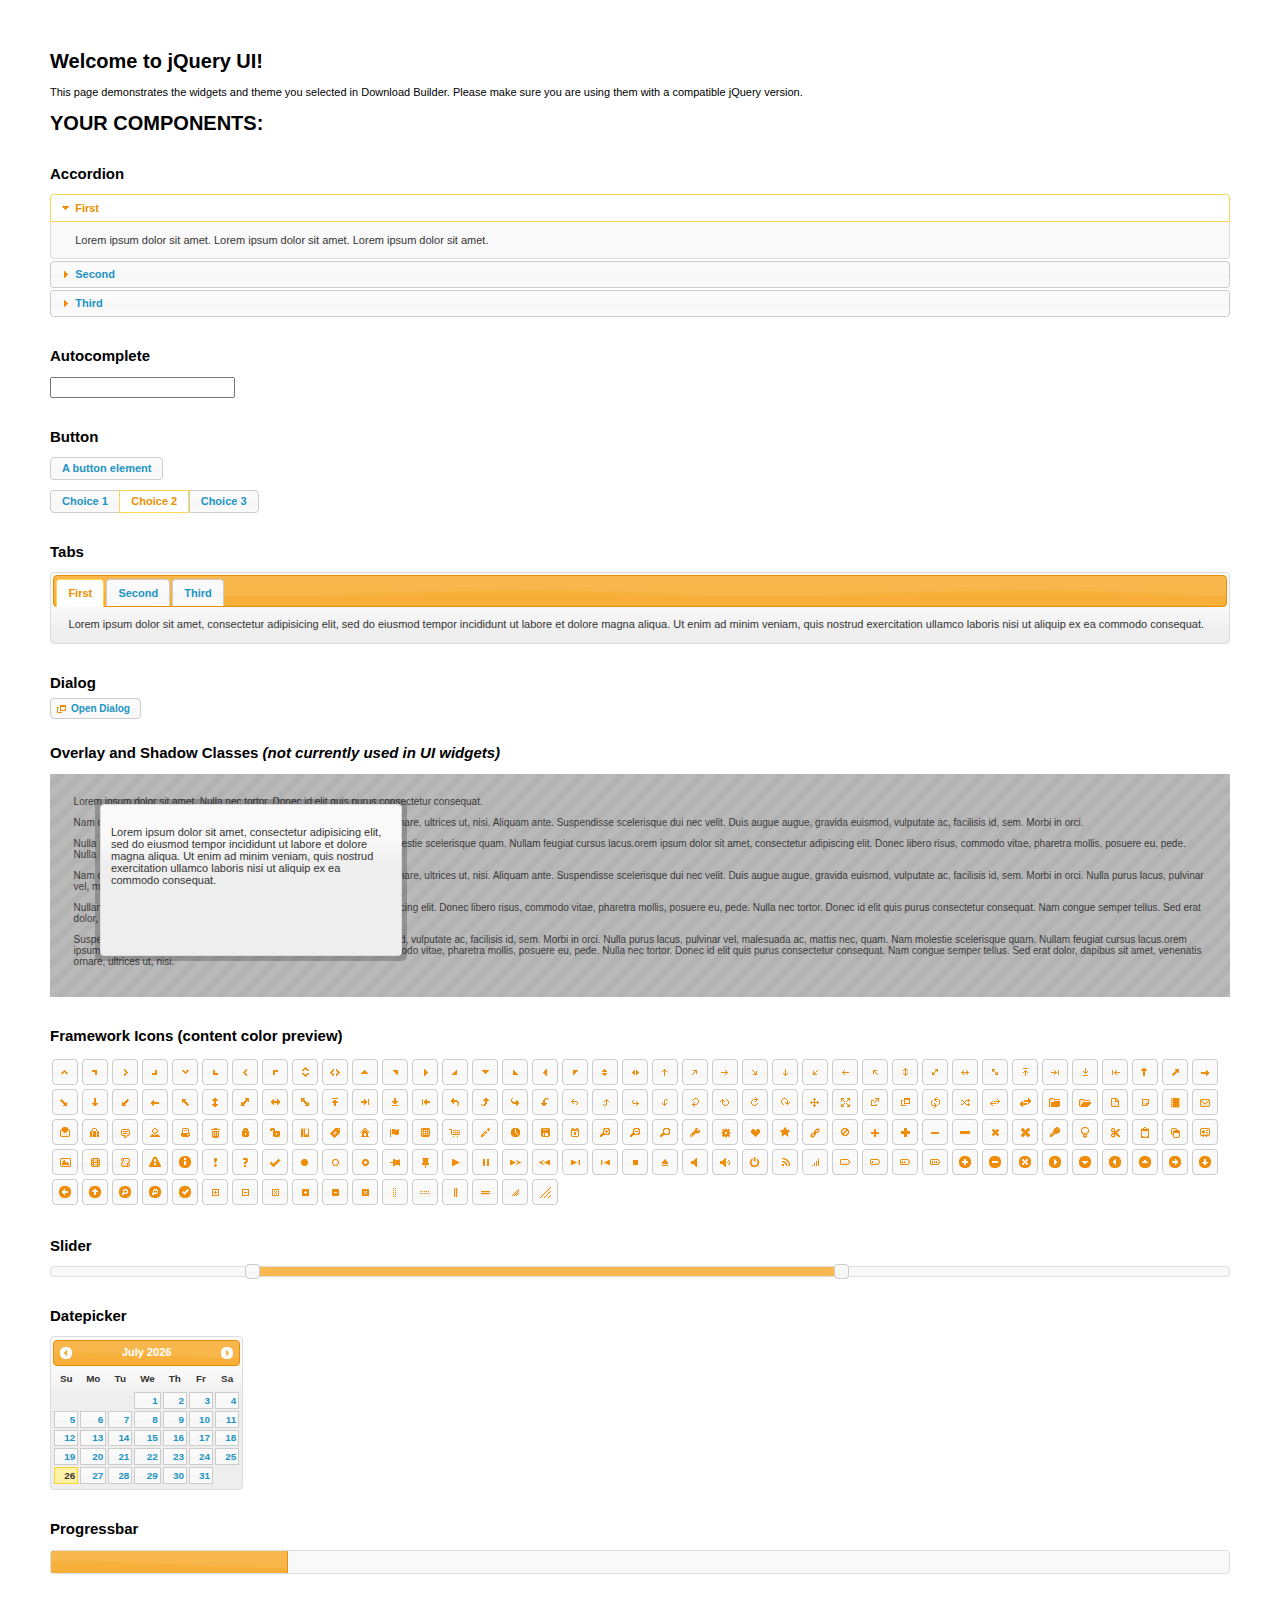
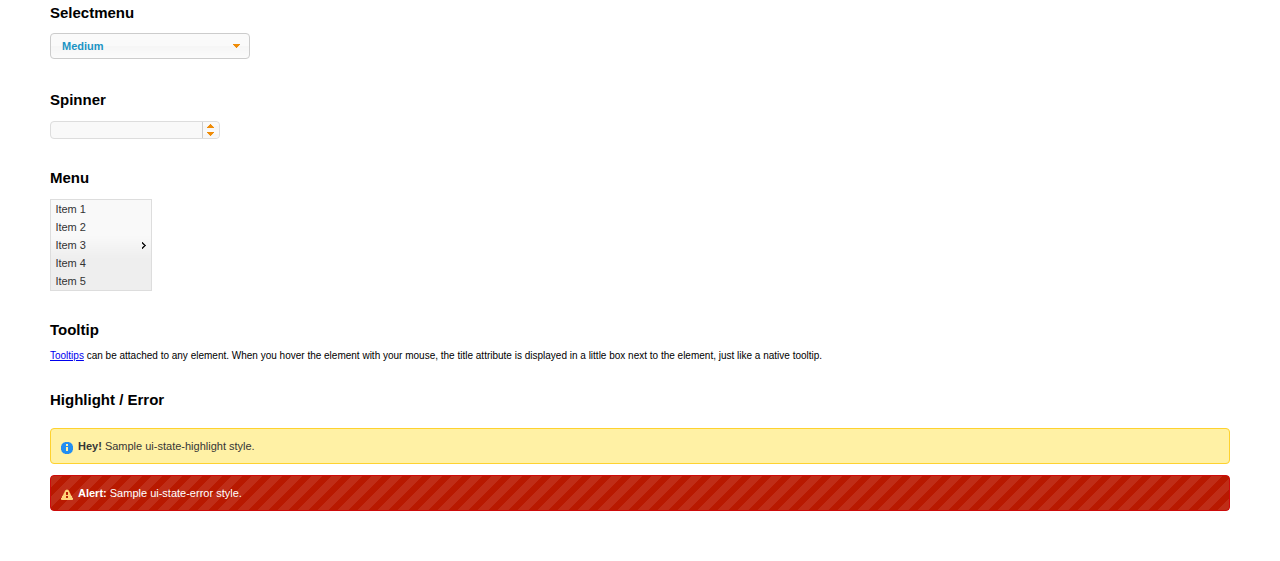
<file: inpresystem/static/grappelli/jquery/ui/index.html>
<!doctype html>
<html lang="us">
<head>
	<meta charset="utf-8">
	<title>jQuery UI Example Page</title>
	<link href="jquery-ui.css" rel="stylesheet">
	<style>
	body{
		font: 62.5% "Trebuchet MS", sans-serif;
		margin: 50px;
	}
	.demoHeaders {
		margin-top: 2em;
	}
	#dialog-link {
		padding: .4em 1em .4em 20px;
		text-decoration: none;
		position: relative;
	}
	#dialog-link span.ui-icon {
		margin: 0 5px 0 0;
		position: absolute;
		left: .2em;
		top: 50%;
		margin-top: -8px;
	}
	#icons {
		margin: 0;
		padding: 0;
	}
	#icons li {
		margin: 2px;
		position: relative;
		padding: 4px 0;
		cursor: pointer;
		float: left;
		list-style: none;
	}
	#icons span.ui-icon {
		float: left;
		margin: 0 4px;
	}
	.fakewindowcontain .ui-widget-overlay {
		position: absolute;
	}
	select {
		width: 200px;
	}
	</style>
</head>
<body>

<h1>Welcome to jQuery UI!</h1>

<div class="ui-widget">
	<p>This page demonstrates the widgets and theme you selected in Download Builder. Please make sure you are using them with a compatible jQuery version.</p>
</div>

<h1>YOUR COMPONENTS:</h1>


<!-- Accordion -->
<h2 class="demoHeaders">Accordion</h2>
<div id="accordion">
	<h3>First</h3>
	<div>Lorem ipsum dolor sit amet. Lorem ipsum dolor sit amet. Lorem ipsum dolor sit amet.</div>
	<h3>Second</h3>
	<div>Phasellus mattis tincidunt nibh.</div>
	<h3>Third</h3>
	<div>Nam dui erat, auctor a, dignissim quis.</div>
</div>



<!-- Autocomplete -->
<h2 class="demoHeaders">Autocomplete</h2>
<div>
	<input id="autocomplete" title="type &quot;a&quot;">
</div>



<!-- Button -->
<h2 class="demoHeaders">Button</h2>
<button id="button">A button element</button>
<form style="margin-top: 1em;">
	<div id="radioset">
		<input type="radio" id="radio1" name="radio"><label for="radio1">Choice 1</label>
		<input type="radio" id="radio2" name="radio" checked="checked"><label for="radio2">Choice 2</label>
		<input type="radio" id="radio3" name="radio"><label for="radio3">Choice 3</label>
	</div>
</form>



<!-- Tabs -->
<h2 class="demoHeaders">Tabs</h2>
<div id="tabs">
	<ul>
		<li><a href="#tabs-1">First</a></li>
		<li><a href="#tabs-2">Second</a></li>
		<li><a href="#tabs-3">Third</a></li>
	</ul>
	<div id="tabs-1">Lorem ipsum dolor sit amet, consectetur adipisicing elit, sed do eiusmod tempor incididunt ut labore et dolore magna aliqua. Ut enim ad minim veniam, quis nostrud exercitation ullamco laboris nisi ut aliquip ex ea commodo consequat.</div>
	<div id="tabs-2">Phasellus mattis tincidunt nibh. Cras orci urna, blandit id, pretium vel, aliquet ornare, felis. Maecenas scelerisque sem non nisl. Fusce sed lorem in enim dictum bibendum.</div>
	<div id="tabs-3">Nam dui erat, auctor a, dignissim quis, sollicitudin eu, felis. Pellentesque nisi urna, interdum eget, sagittis et, consequat vestibulum, lacus. Mauris porttitor ullamcorper augue.</div>
</div>



<!-- Dialog NOTE: Dialog is not generated by UI in this demo so it can be visually styled in themeroller-->
<h2 class="demoHeaders">Dialog</h2>
<p><a href="#" id="dialog-link" class="ui-state-default ui-corner-all"><span class="ui-icon ui-icon-newwin"></span>Open Dialog</a></p>

<h2 class="demoHeaders">Overlay and Shadow Classes <em>(not currently used in UI widgets)</em></h2>
<div style="position: relative; width: 96%; height: 200px; padding:1% 2%; overflow:hidden;" class="fakewindowcontain">
	<p>Lorem ipsum dolor sit amet,  Nulla nec tortor. Donec id elit quis purus consectetur consequat. </p><p>Nam congue semper tellus. Sed erat dolor, dapibus sit amet, venenatis ornare, ultrices ut, nisi. Aliquam ante. Suspendisse scelerisque dui nec velit. Duis augue augue, gravida euismod, vulputate ac, facilisis id, sem. Morbi in orci. </p><p>Nulla purus lacus, pulvinar vel, malesuada ac, mattis nec, quam. Nam molestie scelerisque quam. Nullam feugiat cursus lacus.orem ipsum dolor sit amet, consectetur adipiscing elit. Donec libero risus, commodo vitae, pharetra mollis, posuere eu, pede. Nulla nec tortor. Donec id elit quis purus consectetur consequat. </p><p>Nam congue semper tellus. Sed erat dolor, dapibus sit amet, venenatis ornare, ultrices ut, nisi. Aliquam ante. Suspendisse scelerisque dui nec velit. Duis augue augue, gravida euismod, vulputate ac, facilisis id, sem. Morbi in orci. Nulla purus lacus, pulvinar vel, malesuada ac, mattis nec, quam. Nam molestie scelerisque quam. </p><p>Nullam feugiat cursus lacus.orem ipsum dolor sit amet, consectetur adipiscing elit. Donec libero risus, commodo vitae, pharetra mollis, posuere eu, pede. Nulla nec tortor. Donec id elit quis purus consectetur consequat. Nam congue semper tellus. Sed erat dolor, dapibus sit amet, venenatis ornare, ultrices ut, nisi. Aliquam ante. </p><p>Suspendisse scelerisque dui nec velit. Duis augue augue, gravida euismod, vulputate ac, facilisis id, sem. Morbi in orci. Nulla purus lacus, pulvinar vel, malesuada ac, mattis nec, quam. Nam molestie scelerisque quam. Nullam feugiat cursus lacus.orem ipsum dolor sit amet, consectetur adipiscing elit. Donec libero risus, commodo vitae, pharetra mollis, posuere eu, pede. Nulla nec tortor. Donec id elit quis purus consectetur consequat. Nam congue semper tellus. Sed erat dolor, dapibus sit amet, venenatis ornare, ultrices ut, nisi. </p>

	<!-- ui-dialog -->
	<div class="ui-overlay"><div class="ui-widget-overlay"></div><div class="ui-widget-shadow ui-corner-all" style="width: 302px; height: 152px; position: absolute; left: 50px; top: 30px;"></div></div>
	<div style="position: absolute; width: 280px; height: 130px;left: 50px; top: 30px; padding: 10px;" class="ui-widget ui-widget-content ui-corner-all">
		<div class="ui-dialog-content ui-widget-content" style="background: none; border: 0;">
			<p>Lorem ipsum dolor sit amet, consectetur adipisicing elit, sed do eiusmod tempor incididunt ut labore et dolore magna aliqua. Ut enim ad minim veniam, quis nostrud exercitation ullamco laboris nisi ut aliquip ex ea commodo consequat.</p>
		</div>
	</div>

</div>

<!-- ui-dialog -->
<div id="dialog" title="Dialog Title">
	<p>Lorem ipsum dolor sit amet, consectetur adipisicing elit, sed do eiusmod tempor incididunt ut labore et dolore magna aliqua. Ut enim ad minim veniam, quis nostrud exercitation ullamco laboris nisi ut aliquip ex ea commodo consequat.</p>
</div>



<h2 class="demoHeaders">Framework Icons (content color preview)</h2>
<ul id="icons" class="ui-widget ui-helper-clearfix">
	<li class="ui-state-default ui-corner-all" title=".ui-icon-carat-1-n"><span class="ui-icon ui-icon-carat-1-n"></span></li>
	<li class="ui-state-default ui-corner-all" title=".ui-icon-carat-1-ne"><span class="ui-icon ui-icon-carat-1-ne"></span></li>
	<li class="ui-state-default ui-corner-all" title=".ui-icon-carat-1-e"><span class="ui-icon ui-icon-carat-1-e"></span></li>
	<li class="ui-state-default ui-corner-all" title=".ui-icon-carat-1-se"><span class="ui-icon ui-icon-carat-1-se"></span></li>
	<li class="ui-state-default ui-corner-all" title=".ui-icon-carat-1-s"><span class="ui-icon ui-icon-carat-1-s"></span></li>
	<li class="ui-state-default ui-corner-all" title=".ui-icon-carat-1-sw"><span class="ui-icon ui-icon-carat-1-sw"></span></li>
	<li class="ui-state-default ui-corner-all" title=".ui-icon-carat-1-w"><span class="ui-icon ui-icon-carat-1-w"></span></li>
	<li class="ui-state-default ui-corner-all" title=".ui-icon-carat-1-nw"><span class="ui-icon ui-icon-carat-1-nw"></span></li>
	<li class="ui-state-default ui-corner-all" title=".ui-icon-carat-2-n-s"><span class="ui-icon ui-icon-carat-2-n-s"></span></li>
	<li class="ui-state-default ui-corner-all" title=".ui-icon-carat-2-e-w"><span class="ui-icon ui-icon-carat-2-e-w"></span></li>
	<li class="ui-state-default ui-corner-all" title=".ui-icon-triangle-1-n"><span class="ui-icon ui-icon-triangle-1-n"></span></li>
	<li class="ui-state-default ui-corner-all" title=".ui-icon-triangle-1-ne"><span class="ui-icon ui-icon-triangle-1-ne"></span></li>
	<li class="ui-state-default ui-corner-all" title=".ui-icon-triangle-1-e"><span class="ui-icon ui-icon-triangle-1-e"></span></li>
	<li class="ui-state-default ui-corner-all" title=".ui-icon-triangle-1-se"><span class="ui-icon ui-icon-triangle-1-se"></span></li>
	<li class="ui-state-default ui-corner-all" title=".ui-icon-triangle-1-s"><span class="ui-icon ui-icon-triangle-1-s"></span></li>
	<li class="ui-state-default ui-corner-all" title=".ui-icon-triangle-1-sw"><span class="ui-icon ui-icon-triangle-1-sw"></span></li>
	<li class="ui-state-default ui-corner-all" title=".ui-icon-triangle-1-w"><span class="ui-icon ui-icon-triangle-1-w"></span></li>
	<li class="ui-state-default ui-corner-all" title=".ui-icon-triangle-1-nw"><span class="ui-icon ui-icon-triangle-1-nw"></span></li>
	<li class="ui-state-default ui-corner-all" title=".ui-icon-triangle-2-n-s"><span class="ui-icon ui-icon-triangle-2-n-s"></span></li>
	<li class="ui-state-default ui-corner-all" title=".ui-icon-triangle-2-e-w"><span class="ui-icon ui-icon-triangle-2-e-w"></span></li>
	<li class="ui-state-default ui-corner-all" title=".ui-icon-arrow-1-n"><span class="ui-icon ui-icon-arrow-1-n"></span></li>
	<li class="ui-state-default ui-corner-all" title=".ui-icon-arrow-1-ne"><span class="ui-icon ui-icon-arrow-1-ne"></span></li>
	<li class="ui-state-default ui-corner-all" title=".ui-icon-arrow-1-e"><span class="ui-icon ui-icon-arrow-1-e"></span></li>
	<li class="ui-state-default ui-corner-all" title=".ui-icon-arrow-1-se"><span class="ui-icon ui-icon-arrow-1-se"></span></li>
	<li class="ui-state-default ui-corner-all" title=".ui-icon-arrow-1-s"><span class="ui-icon ui-icon-arrow-1-s"></span></li>
	<li class="ui-state-default ui-corner-all" title=".ui-icon-arrow-1-sw"><span class="ui-icon ui-icon-arrow-1-sw"></span></li>
	<li class="ui-state-default ui-corner-all" title=".ui-icon-arrow-1-w"><span class="ui-icon ui-icon-arrow-1-w"></span></li>
	<li class="ui-state-default ui-corner-all" title=".ui-icon-arrow-1-nw"><span class="ui-icon ui-icon-arrow-1-nw"></span></li>
	<li class="ui-state-default ui-corner-all" title=".ui-icon-arrow-2-n-s"><span class="ui-icon ui-icon-arrow-2-n-s"></span></li>
	<li class="ui-state-default ui-corner-all" title=".ui-icon-arrow-2-ne-sw"><span class="ui-icon ui-icon-arrow-2-ne-sw"></span></li>
	<li class="ui-state-default ui-corner-all" title=".ui-icon-arrow-2-e-w"><span class="ui-icon ui-icon-arrow-2-e-w"></span></li>
	<li class="ui-state-default ui-corner-all" title=".ui-icon-arrow-2-se-nw"><span class="ui-icon ui-icon-arrow-2-se-nw"></span></li>
	<li class="ui-state-default ui-corner-all" title=".ui-icon-arrowstop-1-n"><span class="ui-icon ui-icon-arrowstop-1-n"></span></li>
	<li class="ui-state-default ui-corner-all" title=".ui-icon-arrowstop-1-e"><span class="ui-icon ui-icon-arrowstop-1-e"></span></li>
	<li class="ui-state-default ui-corner-all" title=".ui-icon-arrowstop-1-s"><span class="ui-icon ui-icon-arrowstop-1-s"></span></li>
	<li class="ui-state-default ui-corner-all" title=".ui-icon-arrowstop-1-w"><span class="ui-icon ui-icon-arrowstop-1-w"></span></li>
	<li class="ui-state-default ui-corner-all" title=".ui-icon-arrowthick-1-n"><span class="ui-icon ui-icon-arrowthick-1-n"></span></li>
	<li class="ui-state-default ui-corner-all" title=".ui-icon-arrowthick-1-ne"><span class="ui-icon ui-icon-arrowthick-1-ne"></span></li>
	<li class="ui-state-default ui-corner-all" title=".ui-icon-arrowthick-1-e"><span class="ui-icon ui-icon-arrowthick-1-e"></span></li>
	<li class="ui-state-default ui-corner-all" title=".ui-icon-arrowthick-1-se"><span class="ui-icon ui-icon-arrowthick-1-se"></span></li>
	<li class="ui-state-default ui-corner-all" title=".ui-icon-arrowthick-1-s"><span class="ui-icon ui-icon-arrowthick-1-s"></span></li>
	<li class="ui-state-default ui-corner-all" title=".ui-icon-arrowthick-1-sw"><span class="ui-icon ui-icon-arrowthick-1-sw"></span></li>
	<li class="ui-state-default ui-corner-all" title=".ui-icon-arrowthick-1-w"><span class="ui-icon ui-icon-arrowthick-1-w"></span></li>
	<li class="ui-state-default ui-corner-all" title=".ui-icon-arrowthick-1-nw"><span class="ui-icon ui-icon-arrowthick-1-nw"></span></li>
	<li class="ui-state-default ui-corner-all" title=".ui-icon-arrowthick-2-n-s"><span class="ui-icon ui-icon-arrowthick-2-n-s"></span></li>
	<li class="ui-state-default ui-corner-all" title=".ui-icon-arrowthick-2-ne-sw"><span class="ui-icon ui-icon-arrowthick-2-ne-sw"></span></li>
	<li class="ui-state-default ui-corner-all" title=".ui-icon-arrowthick-2-e-w"><span class="ui-icon ui-icon-arrowthick-2-e-w"></span></li>
	<li class="ui-state-default ui-corner-all" title=".ui-icon-arrowthick-2-se-nw"><span class="ui-icon ui-icon-arrowthick-2-se-nw"></span></li>
	<li class="ui-state-default ui-corner-all" title=".ui-icon-arrowthickstop-1-n"><span class="ui-icon ui-icon-arrowthickstop-1-n"></span></li>
	<li class="ui-state-default ui-corner-all" title=".ui-icon-arrowthickstop-1-e"><span class="ui-icon ui-icon-arrowthickstop-1-e"></span></li>
	<li class="ui-state-default ui-corner-all" title=".ui-icon-arrowthickstop-1-s"><span class="ui-icon ui-icon-arrowthickstop-1-s"></span></li>
	<li class="ui-state-default ui-corner-all" title=".ui-icon-arrowthickstop-1-w"><span class="ui-icon ui-icon-arrowthickstop-1-w"></span></li>
	<li class="ui-state-default ui-corner-all" title=".ui-icon-arrowreturnthick-1-w"><span class="ui-icon ui-icon-arrowreturnthick-1-w"></span></li>
	<li class="ui-state-default ui-corner-all" title=".ui-icon-arrowreturnthick-1-n"><span class="ui-icon ui-icon-arrowreturnthick-1-n"></span></li>
	<li class="ui-state-default ui-corner-all" title=".ui-icon-arrowreturnthick-1-e"><span class="ui-icon ui-icon-arrowreturnthick-1-e"></span></li>
	<li class="ui-state-default ui-corner-all" title=".ui-icon-arrowreturnthick-1-s"><span class="ui-icon ui-icon-arrowreturnthick-1-s"></span></li>
	<li class="ui-state-default ui-corner-all" title=".ui-icon-arrowreturn-1-w"><span class="ui-icon ui-icon-arrowreturn-1-w"></span></li>
	<li class="ui-state-default ui-corner-all" title=".ui-icon-arrowreturn-1-n"><span class="ui-icon ui-icon-arrowreturn-1-n"></span></li>
	<li class="ui-state-default ui-corner-all" title=".ui-icon-arrowreturn-1-e"><span class="ui-icon ui-icon-arrowreturn-1-e"></span></li>
	<li class="ui-state-default ui-corner-all" title=".ui-icon-arrowreturn-1-s"><span class="ui-icon ui-icon-arrowreturn-1-s"></span></li>
	<li class="ui-state-default ui-corner-all" title=".ui-icon-arrowrefresh-1-w"><span class="ui-icon ui-icon-arrowrefresh-1-w"></span></li>
	<li class="ui-state-default ui-corner-all" title=".ui-icon-arrowrefresh-1-n"><span class="ui-icon ui-icon-arrowrefresh-1-n"></span></li>
	<li class="ui-state-default ui-corner-all" title=".ui-icon-arrowrefresh-1-e"><span class="ui-icon ui-icon-arrowrefresh-1-e"></span></li>
	<li class="ui-state-default ui-corner-all" title=".ui-icon-arrowrefresh-1-s"><span class="ui-icon ui-icon-arrowrefresh-1-s"></span></li>
	<li class="ui-state-default ui-corner-all" title=".ui-icon-arrow-4"><span class="ui-icon ui-icon-arrow-4"></span></li>
	<li class="ui-state-default ui-corner-all" title=".ui-icon-arrow-4-diag"><span class="ui-icon ui-icon-arrow-4-diag"></span></li>
	<li class="ui-state-default ui-corner-all" title=".ui-icon-extlink"><span class="ui-icon ui-icon-extlink"></span></li>
	<li class="ui-state-default ui-corner-all" title=".ui-icon-newwin"><span class="ui-icon ui-icon-newwin"></span></li>
	<li class="ui-state-default ui-corner-all" title=".ui-icon-refresh"><span class="ui-icon ui-icon-refresh"></span></li>
	<li class="ui-state-default ui-corner-all" title=".ui-icon-shuffle"><span class="ui-icon ui-icon-shuffle"></span></li>
	<li class="ui-state-default ui-corner-all" title=".ui-icon-transfer-e-w"><span class="ui-icon ui-icon-transfer-e-w"></span></li>
	<li class="ui-state-default ui-corner-all" title=".ui-icon-transferthick-e-w"><span class="ui-icon ui-icon-transferthick-e-w"></span></li>
	<li class="ui-state-default ui-corner-all" title=".ui-icon-folder-collapsed"><span class="ui-icon ui-icon-folder-collapsed"></span></li>
	<li class="ui-state-default ui-corner-all" title=".ui-icon-folder-open"><span class="ui-icon ui-icon-folder-open"></span></li>
	<li class="ui-state-default ui-corner-all" title=".ui-icon-document"><span class="ui-icon ui-icon-document"></span></li>
	<li class="ui-state-default ui-corner-all" title=".ui-icon-document-b"><span class="ui-icon ui-icon-document-b"></span></li>
	<li class="ui-state-default ui-corner-all" title=".ui-icon-note"><span class="ui-icon ui-icon-note"></span></li>
	<li class="ui-state-default ui-corner-all" title=".ui-icon-mail-closed"><span class="ui-icon ui-icon-mail-closed"></span></li>
	<li class="ui-state-default ui-corner-all" title=".ui-icon-mail-open"><span class="ui-icon ui-icon-mail-open"></span></li>
	<li class="ui-state-default ui-corner-all" title=".ui-icon-suitcase"><span class="ui-icon ui-icon-suitcase"></span></li>
	<li class="ui-state-default ui-corner-all" title=".ui-icon-comment"><span class="ui-icon ui-icon-comment"></span></li>
	<li class="ui-state-default ui-corner-all" title=".ui-icon-person"><span class="ui-icon ui-icon-person"></span></li>
	<li class="ui-state-default ui-corner-all" title=".ui-icon-print"><span class="ui-icon ui-icon-print"></span></li>
	<li class="ui-state-default ui-corner-all" title=".ui-icon-trash"><span class="ui-icon ui-icon-trash"></span></li>
	<li class="ui-state-default ui-corner-all" title=".ui-icon-locked"><span class="ui-icon ui-icon-locked"></span></li>
	<li class="ui-state-default ui-corner-all" title=".ui-icon-unlocked"><span class="ui-icon ui-icon-unlocked"></span></li>
	<li class="ui-state-default ui-corner-all" title=".ui-icon-bookmark"><span class="ui-icon ui-icon-bookmark"></span></li>
	<li class="ui-state-default ui-corner-all" title=".ui-icon-tag"><span class="ui-icon ui-icon-tag"></span></li>
	<li class="ui-state-default ui-corner-all" title=".ui-icon-home"><span class="ui-icon ui-icon-home"></span></li>
	<li class="ui-state-default ui-corner-all" title=".ui-icon-flag"><span class="ui-icon ui-icon-flag"></span></li>
	<li class="ui-state-default ui-corner-all" title=".ui-icon-calculator"><span class="ui-icon ui-icon-calculator"></span></li>
	<li class="ui-state-default ui-corner-all" title=".ui-icon-cart"><span class="ui-icon ui-icon-cart"></span></li>
	<li class="ui-state-default ui-corner-all" title=".ui-icon-pencil"><span class="ui-icon ui-icon-pencil"></span></li>
	<li class="ui-state-default ui-corner-all" title=".ui-icon-clock"><span class="ui-icon ui-icon-clock"></span></li>
	<li class="ui-state-default ui-corner-all" title=".ui-icon-disk"><span class="ui-icon ui-icon-disk"></span></li>
	<li class="ui-state-default ui-corner-all" title=".ui-icon-calendar"><span class="ui-icon ui-icon-calendar"></span></li>
	<li class="ui-state-default ui-corner-all" title=".ui-icon-zoomin"><span class="ui-icon ui-icon-zoomin"></span></li>
	<li class="ui-state-default ui-corner-all" title=".ui-icon-zoomout"><span class="ui-icon ui-icon-zoomout"></span></li>
	<li class="ui-state-default ui-corner-all" title=".ui-icon-search"><span class="ui-icon ui-icon-search"></span></li>
	<li class="ui-state-default ui-corner-all" title=".ui-icon-wrench"><span class="ui-icon ui-icon-wrench"></span></li>
	<li class="ui-state-default ui-corner-all" title=".ui-icon-gear"><span class="ui-icon ui-icon-gear"></span></li>
	<li class="ui-state-default ui-corner-all" title=".ui-icon-heart"><span class="ui-icon ui-icon-heart"></span></li>
	<li class="ui-state-default ui-corner-all" title=".ui-icon-star"><span class="ui-icon ui-icon-star"></span></li>
	<li class="ui-state-default ui-corner-all" title=".ui-icon-link"><span class="ui-icon ui-icon-link"></span></li>
	<li class="ui-state-default ui-corner-all" title=".ui-icon-cancel"><span class="ui-icon ui-icon-cancel"></span></li>
	<li class="ui-state-default ui-corner-all" title=".ui-icon-plus"><span class="ui-icon ui-icon-plus"></span></li>
	<li class="ui-state-default ui-corner-all" title=".ui-icon-plusthick"><span class="ui-icon ui-icon-plusthick"></span></li>
	<li class="ui-state-default ui-corner-all" title=".ui-icon-minus"><span class="ui-icon ui-icon-minus"></span></li>
	<li class="ui-state-default ui-corner-all" title=".ui-icon-minusthick"><span class="ui-icon ui-icon-minusthick"></span></li>
	<li class="ui-state-default ui-corner-all" title=".ui-icon-close"><span class="ui-icon ui-icon-close"></span></li>
	<li class="ui-state-default ui-corner-all" title=".ui-icon-closethick"><span class="ui-icon ui-icon-closethick"></span></li>
	<li class="ui-state-default ui-corner-all" title=".ui-icon-key"><span class="ui-icon ui-icon-key"></span></li>
	<li class="ui-state-default ui-corner-all" title=".ui-icon-lightbulb"><span class="ui-icon ui-icon-lightbulb"></span></li>
	<li class="ui-state-default ui-corner-all" title=".ui-icon-scissors"><span class="ui-icon ui-icon-scissors"></span></li>
	<li class="ui-state-default ui-corner-all" title=".ui-icon-clipboard"><span class="ui-icon ui-icon-clipboard"></span></li>
	<li class="ui-state-default ui-corner-all" title=".ui-icon-copy"><span class="ui-icon ui-icon-copy"></span></li>
	<li class="ui-state-default ui-corner-all" title=".ui-icon-contact"><span class="ui-icon ui-icon-contact"></span></li>
	<li class="ui-state-default ui-corner-all" title=".ui-icon-image"><span class="ui-icon ui-icon-image"></span></li>
	<li class="ui-state-default ui-corner-all" title=".ui-icon-video"><span class="ui-icon ui-icon-video"></span></li>
	<li class="ui-state-default ui-corner-all" title=".ui-icon-script"><span class="ui-icon ui-icon-script"></span></li>
	<li class="ui-state-default ui-corner-all" title=".ui-icon-alert"><span class="ui-icon ui-icon-alert"></span></li>
	<li class="ui-state-default ui-corner-all" title=".ui-icon-info"><span class="ui-icon ui-icon-info"></span></li>
	<li class="ui-state-default ui-corner-all" title=".ui-icon-notice"><span class="ui-icon ui-icon-notice"></span></li>
	<li class="ui-state-default ui-corner-all" title=".ui-icon-help"><span class="ui-icon ui-icon-help"></span></li>
	<li class="ui-state-default ui-corner-all" title=".ui-icon-check"><span class="ui-icon ui-icon-check"></span></li>
	<li class="ui-state-default ui-corner-all" title=".ui-icon-bullet"><span class="ui-icon ui-icon-bullet"></span></li>
	<li class="ui-state-default ui-corner-all" title=".ui-icon-radio-off"><span class="ui-icon ui-icon-radio-off"></span></li>
	<li class="ui-state-default ui-corner-all" title=".ui-icon-radio-on"><span class="ui-icon ui-icon-radio-on"></span></li>
	<li class="ui-state-default ui-corner-all" title=".ui-icon-pin-w"><span class="ui-icon ui-icon-pin-w"></span></li>
	<li class="ui-state-default ui-corner-all" title=".ui-icon-pin-s"><span class="ui-icon ui-icon-pin-s"></span></li>
	<li class="ui-state-default ui-corner-all" title=".ui-icon-play"><span class="ui-icon ui-icon-play"></span></li>
	<li class="ui-state-default ui-corner-all" title=".ui-icon-pause"><span class="ui-icon ui-icon-pause"></span></li>
	<li class="ui-state-default ui-corner-all" title=".ui-icon-seek-next"><span class="ui-icon ui-icon-seek-next"></span></li>
	<li class="ui-state-default ui-corner-all" title=".ui-icon-seek-prev"><span class="ui-icon ui-icon-seek-prev"></span></li>
	<li class="ui-state-default ui-corner-all" title=".ui-icon-seek-end"><span class="ui-icon ui-icon-seek-end"></span></li>
	<li class="ui-state-default ui-corner-all" title=".ui-icon-seek-first"><span class="ui-icon ui-icon-seek-first"></span></li>
	<li class="ui-state-default ui-corner-all" title=".ui-icon-stop"><span class="ui-icon ui-icon-stop"></span></li>
	<li class="ui-state-default ui-corner-all" title=".ui-icon-eject"><span class="ui-icon ui-icon-eject"></span></li>
	<li class="ui-state-default ui-corner-all" title=".ui-icon-volume-off"><span class="ui-icon ui-icon-volume-off"></span></li>
	<li class="ui-state-default ui-corner-all" title=".ui-icon-volume-on"><span class="ui-icon ui-icon-volume-on"></span></li>
	<li class="ui-state-default ui-corner-all" title=".ui-icon-power"><span class="ui-icon ui-icon-power"></span></li>
	<li class="ui-state-default ui-corner-all" title=".ui-icon-signal-diag"><span class="ui-icon ui-icon-signal-diag"></span></li>
	<li class="ui-state-default ui-corner-all" title=".ui-icon-signal"><span class="ui-icon ui-icon-signal"></span></li>
	<li class="ui-state-default ui-corner-all" title=".ui-icon-battery-0"><span class="ui-icon ui-icon-battery-0"></span></li>
	<li class="ui-state-default ui-corner-all" title=".ui-icon-battery-1"><span class="ui-icon ui-icon-battery-1"></span></li>
	<li class="ui-state-default ui-corner-all" title=".ui-icon-battery-2"><span class="ui-icon ui-icon-battery-2"></span></li>
	<li class="ui-state-default ui-corner-all" title=".ui-icon-battery-3"><span class="ui-icon ui-icon-battery-3"></span></li>
	<li class="ui-state-default ui-corner-all" title=".ui-icon-circle-plus"><span class="ui-icon ui-icon-circle-plus"></span></li>
	<li class="ui-state-default ui-corner-all" title=".ui-icon-circle-minus"><span class="ui-icon ui-icon-circle-minus"></span></li>
	<li class="ui-state-default ui-corner-all" title=".ui-icon-circle-close"><span class="ui-icon ui-icon-circle-close"></span></li>
	<li class="ui-state-default ui-corner-all" title=".ui-icon-circle-triangle-e"><span class="ui-icon ui-icon-circle-triangle-e"></span></li>
	<li class="ui-state-default ui-corner-all" title=".ui-icon-circle-triangle-s"><span class="ui-icon ui-icon-circle-triangle-s"></span></li>
	<li class="ui-state-default ui-corner-all" title=".ui-icon-circle-triangle-w"><span class="ui-icon ui-icon-circle-triangle-w"></span></li>
	<li class="ui-state-default ui-corner-all" title=".ui-icon-circle-triangle-n"><span class="ui-icon ui-icon-circle-triangle-n"></span></li>
	<li class="ui-state-default ui-corner-all" title=".ui-icon-circle-arrow-e"><span class="ui-icon ui-icon-circle-arrow-e"></span></li>
	<li class="ui-state-default ui-corner-all" title=".ui-icon-circle-arrow-s"><span class="ui-icon ui-icon-circle-arrow-s"></span></li>
	<li class="ui-state-default ui-corner-all" title=".ui-icon-circle-arrow-w"><span class="ui-icon ui-icon-circle-arrow-w"></span></li>
	<li class="ui-state-default ui-corner-all" title=".ui-icon-circle-arrow-n"><span class="ui-icon ui-icon-circle-arrow-n"></span></li>
	<li class="ui-state-default ui-corner-all" title=".ui-icon-circle-zoomin"><span class="ui-icon ui-icon-circle-zoomin"></span></li>
	<li class="ui-state-default ui-corner-all" title=".ui-icon-circle-zoomout"><span class="ui-icon ui-icon-circle-zoomout"></span></li>
	<li class="ui-state-default ui-corner-all" title=".ui-icon-circle-check"><span class="ui-icon ui-icon-circle-check"></span></li>
	<li class="ui-state-default ui-corner-all" title=".ui-icon-circlesmall-plus"><span class="ui-icon ui-icon-circlesmall-plus"></span></li>
	<li class="ui-state-default ui-corner-all" title=".ui-icon-circlesmall-minus"><span class="ui-icon ui-icon-circlesmall-minus"></span></li>
	<li class="ui-state-default ui-corner-all" title=".ui-icon-circlesmall-close"><span class="ui-icon ui-icon-circlesmall-close"></span></li>
	<li class="ui-state-default ui-corner-all" title=".ui-icon-squaresmall-plus"><span class="ui-icon ui-icon-squaresmall-plus"></span></li>
	<li class="ui-state-default ui-corner-all" title=".ui-icon-squaresmall-minus"><span class="ui-icon ui-icon-squaresmall-minus"></span></li>
	<li class="ui-state-default ui-corner-all" title=".ui-icon-squaresmall-close"><span class="ui-icon ui-icon-squaresmall-close"></span></li>
	<li class="ui-state-default ui-corner-all" title=".ui-icon-grip-dotted-vertical"><span class="ui-icon ui-icon-grip-dotted-vertical"></span></li>
	<li class="ui-state-default ui-corner-all" title=".ui-icon-grip-dotted-horizontal"><span class="ui-icon ui-icon-grip-dotted-horizontal"></span></li>
	<li class="ui-state-default ui-corner-all" title=".ui-icon-grip-solid-vertical"><span class="ui-icon ui-icon-grip-solid-vertical"></span></li>
	<li class="ui-state-default ui-corner-all" title=".ui-icon-grip-solid-horizontal"><span class="ui-icon ui-icon-grip-solid-horizontal"></span></li>
	<li class="ui-state-default ui-corner-all" title=".ui-icon-gripsmall-diagonal-se"><span class="ui-icon ui-icon-gripsmall-diagonal-se"></span></li>
	<li class="ui-state-default ui-corner-all" title=".ui-icon-grip-diagonal-se"><span class="ui-icon ui-icon-grip-diagonal-se"></span></li>
</ul>


<!-- Slider -->
<h2 class="demoHeaders">Slider</h2>
<div id="slider"></div>



<!-- Datepicker -->
<h2 class="demoHeaders">Datepicker</h2>
<div id="datepicker"></div>



<!-- Progressbar -->
<h2 class="demoHeaders">Progressbar</h2>
<div id="progressbar"></div>



<!-- Progressbar -->
<h2 class="demoHeaders">Selectmenu</h2>
<select id="selectmenu">
	<option>Slower</option>
	<option>Slow</option>
	<option selected="selected">Medium</option>
	<option>Fast</option>
	<option>Faster</option>
</select>



<!-- Spinner -->
<h2 class="demoHeaders">Spinner</h2>
<input id="spinner">



<!-- Menu -->
<h2 class="demoHeaders">Menu</h2>
<ul style="width:100px;" id="menu">
	<li>Item 1</li>
	<li>Item 2</li>
	<li>Item 3
		<ul>
			<li>Item 3-1</li>
			<li>Item 3-2</li>
			<li>Item 3-3</li>
			<li>Item 3-4</li>
			<li>Item 3-5</li>
		</ul>
	</li>
	<li>Item 4</li>
	<li>Item 5</li>
</ul>



<!-- Tooltip -->
<h2 class="demoHeaders">Tooltip</h2>
<p id="tooltip">
	<a href="#" title="That&apos;s what this widget is">Tooltips</a> can be attached to any element. When you hover
the element with your mouse, the title attribute is displayed in a little box next to the element, just like a native tooltip.
</p>


<!-- Highlight / Error -->
<h2 class="demoHeaders">Highlight / Error</h2>
<div class="ui-widget">
	<div class="ui-state-highlight ui-corner-all" style="margin-top: 20px; padding: 0 .7em;">
		<p><span class="ui-icon ui-icon-info" style="float: left; margin-right: .3em;"></span>
		<strong>Hey!</strong> Sample ui-state-highlight style.</p>
	</div>
</div>
<br>
<div class="ui-widget">
	<div class="ui-state-error ui-corner-all" style="padding: 0 .7em;">
		<p><span class="ui-icon ui-icon-alert" style="float: left; margin-right: .3em;"></span>
		<strong>Alert:</strong> Sample ui-state-error style.</p>
	</div>
</div>

<script src="external/jquery/jquery.js"></script>
<script src="jquery-ui.js"></script>
<script>

$( "#accordion" ).accordion();



var availableTags = [
	"ActionScript",
	"AppleScript",
	"Asp",
	"BASIC",
	"C",
	"C++",
	"Clojure",
	"COBOL",
	"ColdFusion",
	"Erlang",
	"Fortran",
	"Groovy",
	"Haskell",
	"Java",
	"JavaScript",
	"Lisp",
	"Perl",
	"PHP",
	"Python",
	"Ruby",
	"Scala",
	"Scheme"
];
$( "#autocomplete" ).autocomplete({
	source: availableTags
});



$( "#button" ).button();
$( "#radioset" ).buttonset();



$( "#tabs" ).tabs();



$( "#dialog" ).dialog({
	autoOpen: false,
	width: 400,
	buttons: [
		{
			text: "Ok",
			click: function() {
				$( this ).dialog( "close" );
			}
		},
		{
			text: "Cancel",
			click: function() {
				$( this ).dialog( "close" );
			}
		}
	]
});

// Link to open the dialog
$( "#dialog-link" ).click(function( event ) {
	$( "#dialog" ).dialog( "open" );
	event.preventDefault();
});



$( "#datepicker" ).datepicker({
	inline: true
});



$( "#slider" ).slider({
	range: true,
	values: [ 17, 67 ]
});



$( "#progressbar" ).progressbar({
	value: 20
});



$( "#spinner" ).spinner();



$( "#menu" ).menu();



$( "#tooltip" ).tooltip();



$( "#selectmenu" ).selectmenu();


// Hover states on the static widgets
$( "#dialog-link, #icons li" ).hover(
	function() {
		$( this ).addClass( "ui-state-hover" );
	},
	function() {
		$( this ).removeClass( "ui-state-hover" );
	}
);
</script>
</body>
</html>
</file>
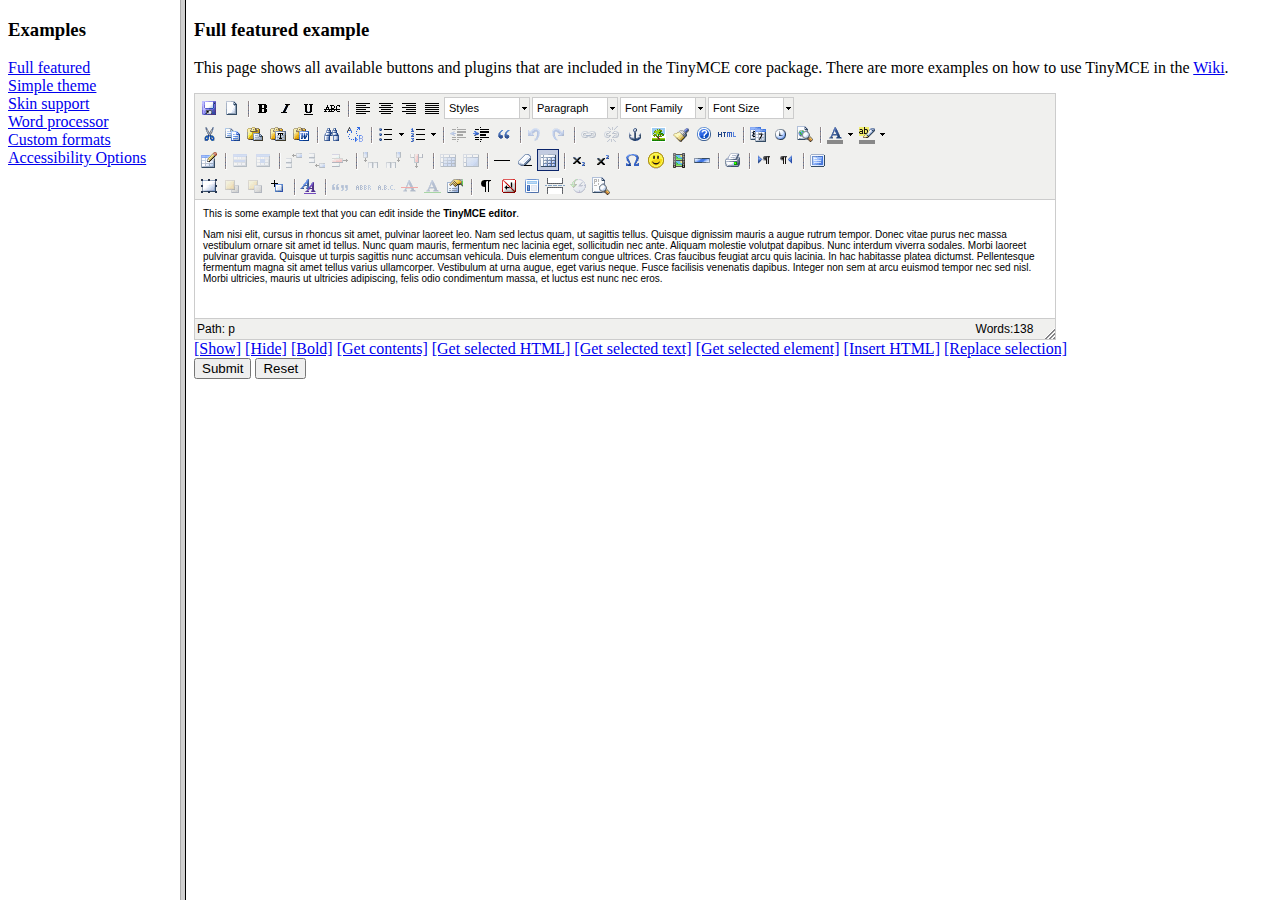
<file: inpresystem/static/grappelli/tinymce/examples/index.html>
<!DOCTYPE HTML PUBLIC "-//W3C//DTD HTML 4.01 Frameset//EN" "http://www.w3.org/TR/html4/frameset.dtd">
<html>
<head>
	<title>TinyMCE examples</title>
</head>
<frameset cols="180,80%">
	<frame src="menu.html" name="menu" />
	<frame src="full.html" name="main" />
</frameset>
</html>
</file>
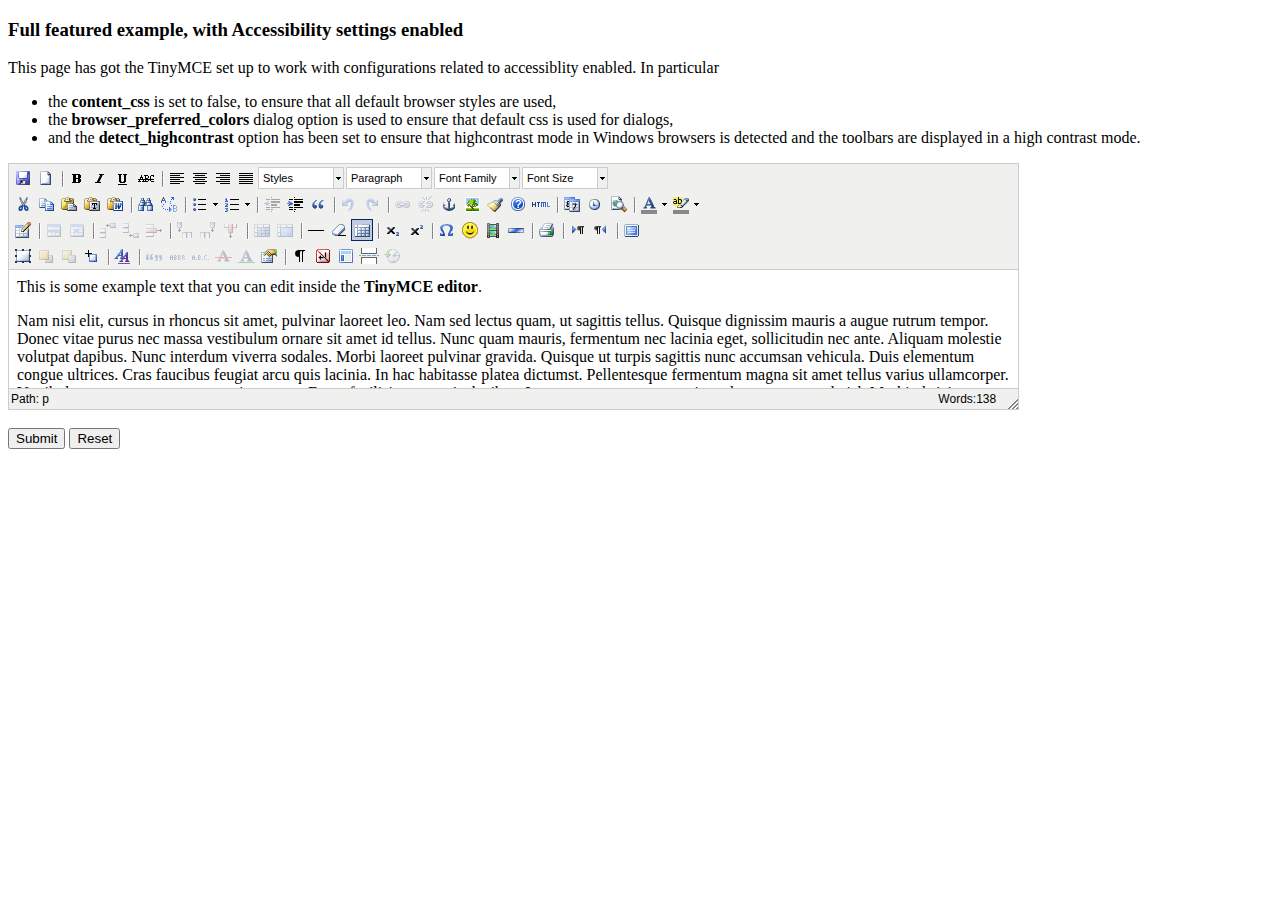
<file: inpresystem/static/grappelli/tinymce/examples/accessibility.html>
<!DOCTYPE html PUBLIC "-//W3C//DTD XHTML 1.0 Strict//EN" "http://www.w3.org/TR/xhtml1/DTD/xhtml1-strict.dtd">
<html xmlns="http://www.w3.org/1999/xhtml">
<head>
<title>Full featured example</title>

<!-- TinyMCE -->
<script type="text/javascript" src="../jscripts/tiny_mce/tiny_mce.js"></script>
<script type="text/javascript">
	tinyMCE.init({
		// General options
		mode : "textareas",
		theme : "advanced",
		plugins : "pagebreak,style,layer,table,save,advhr,advimage,advlink,emotions,iespell,insertdatetime,preview,media,searchreplace,print,contextmenu,paste,directionality,fullscreen,noneditable,visualchars,nonbreaking,xhtmlxtras,template,wordcount,advlist,autosave",

		// Theme options
		theme_advanced_buttons1 : "save,newdocument,|,bold,italic,underline,strikethrough,|,justifyleft,justifycenter,justifyright,justifyfull,styleselect,formatselect,fontselect,fontsizeselect",
		theme_advanced_buttons2 : "cut,copy,paste,pastetext,pasteword,|,search,replace,|,bullist,numlist,|,outdent,indent,blockquote,|,undo,redo,|,link,unlink,anchor,image,cleanup,help,code,|,insertdate,inserttime,preview,|,forecolor,backcolor",
		theme_advanced_buttons3 : "tablecontrols,|,hr,removeformat,visualaid,|,sub,sup,|,charmap,emotions,iespell,media,advhr,|,print,|,ltr,rtl,|,fullscreen",
		theme_advanced_buttons4 : "insertlayer,moveforward,movebackward,absolute,|,styleprops,|,cite,abbr,acronym,del,ins,attribs,|,visualchars,nonbreaking,template,pagebreak,restoredraft",
		theme_advanced_toolbar_location : "top",
		theme_advanced_toolbar_align : "left",
		theme_advanced_statusbar_location : "bottom",
		theme_advanced_resizing : true,

		// Example content CSS (should be your site CSS)
		// using false to ensure that the default browser settings are used for best Accessibility
		// ACCESSIBILITY SETTINGS
		content_css : false,
		// Use browser preferred colors for dialogs.
		browser_preferred_colors : true,
		detect_highcontrast : true,

		// Drop lists for link/image/media/template dialogs
		template_external_list_url : "lists/template_list.js",
		external_link_list_url : "lists/link_list.js",
		external_image_list_url : "lists/image_list.js",
		media_external_list_url : "lists/media_list.js",

		// Style formats
		style_formats : [
			{title : 'Bold text', inline : 'b'},
			{title : 'Red text', inline : 'span', styles : {color : '#ff0000'}},
			{title : 'Red header', block : 'h1', styles : {color : '#ff0000'}},
			{title : 'Example 1', inline : 'span', classes : 'example1'},
			{title : 'Example 2', inline : 'span', classes : 'example2'},
			{title : 'Table styles'},
			{title : 'Table row 1', selector : 'tr', classes : 'tablerow1'}
		],

		// Replace values for the template plugin
		template_replace_values : {
			username : "Some User",
			staffid : "991234"
		}
	});
</script>
<!-- /TinyMCE -->

</head>
<body>

<form method="post" action="http://tinymce.moxiecode.com/dump.php?example=true">
	<div>
		<h3>Full featured example, with Accessibility settings enabled</h3>

		<p>
			This page has got the TinyMCE set up to work with configurations related to accessiblity enabled.
			In particular
			<ul>
			<li>the <strong>content_css</strong> is set to false, to ensure that all default browser styles are used, </li>
			<li>the <strong>browser_preferred_colors</strong> dialog option is used to ensure that default css is used for dialogs, </li>
			<li>and the <strong>detect_highcontrast</strong> option has been set to ensure that highcontrast mode in Windows browsers
			is detected and the toolbars are displayed in a high contrast mode.</li>
			</ul>
		</p>

		<!-- Gets replaced with TinyMCE, remember HTML in a textarea should be encoded -->
		<div>
			<textarea id="elm1" name="elm1" rows="15" cols="80" style="width: 80%">
				&lt;p&gt;
					This is some example text that you can edit inside the &lt;strong&gt;TinyMCE editor&lt;/strong&gt;.
				&lt;/p&gt;
				&lt;p&gt;
				Nam nisi elit, cursus in rhoncus sit amet, pulvinar laoreet leo. Nam sed lectus quam, ut sagittis tellus. Quisque dignissim mauris a augue rutrum tempor. Donec vitae purus nec massa vestibulum ornare sit amet id tellus. Nunc quam mauris, fermentum nec lacinia eget, sollicitudin nec ante. Aliquam molestie volutpat dapibus. Nunc interdum viverra sodales. Morbi laoreet pulvinar gravida. Quisque ut turpis sagittis nunc accumsan vehicula. Duis elementum congue ultrices. Cras faucibus feugiat arcu quis lacinia. In hac habitasse platea dictumst. Pellentesque fermentum magna sit amet tellus varius ullamcorper. Vestibulum at urna augue, eget varius neque. Fusce facilisis venenatis dapibus. Integer non sem at arcu euismod tempor nec sed nisl. Morbi ultricies, mauris ut ultricies adipiscing, felis odio condimentum massa, et luctus est nunc nec eros.
				&lt;/p&gt;
			</textarea>
		</div>

		<br />
		<input type="submit" name="save" value="Submit" />
		<input type="reset" name="reset" value="Reset" />
	</div>
</form>

<script type="text/javascript">
if (document.location.protocol == 'file:') {
	alert("The examples might not work properly on the local file system due to security settings in your browser. Please use a real webserver.");
}
</script>
</body>
</html>
</file>
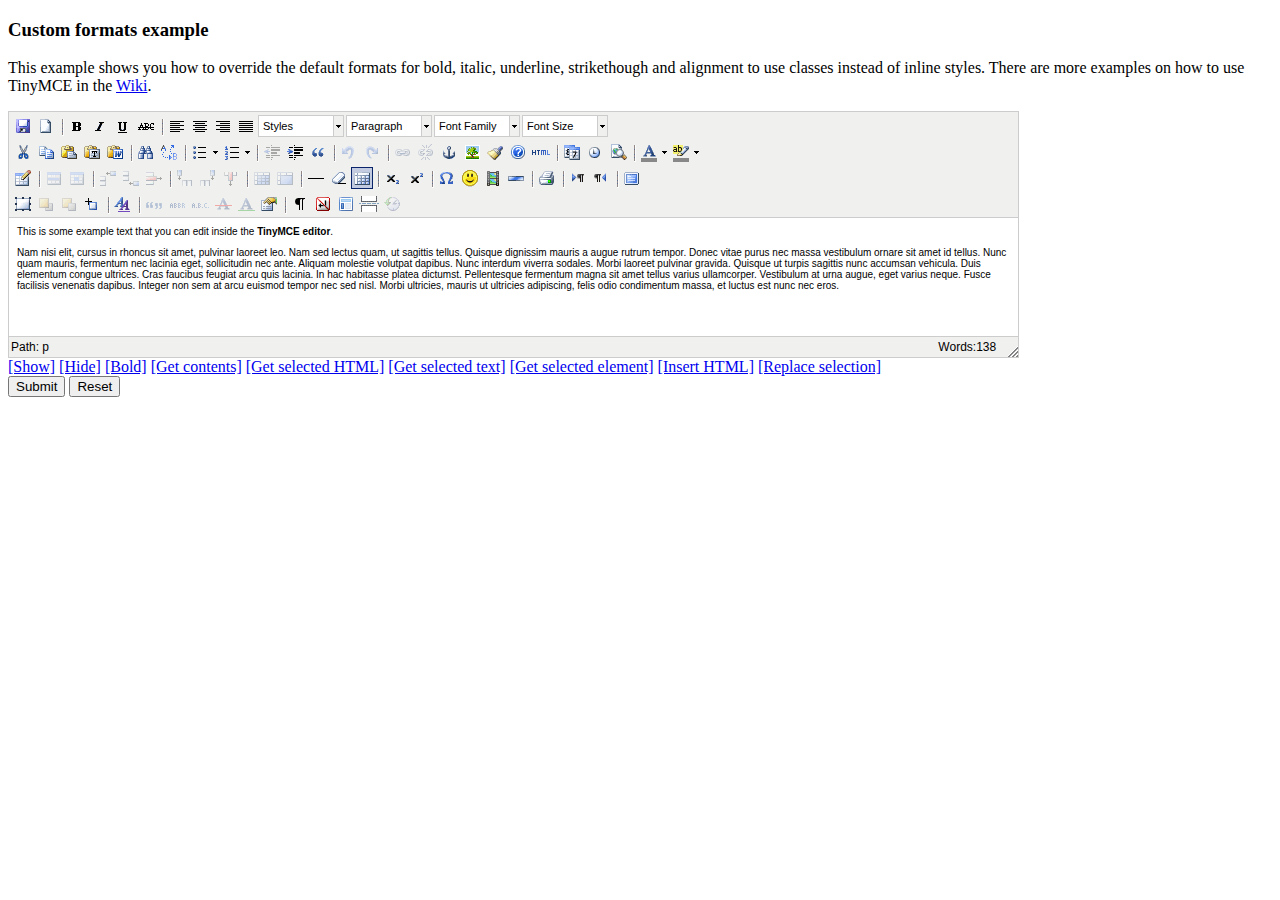
<file: inpresystem/static/grappelli/tinymce/examples/custom_formats.html>
<!DOCTYPE html PUBLIC "-//W3C//DTD XHTML 1.0 Strict//EN" "http://www.w3.org/TR/xhtml1/DTD/xhtml1-strict.dtd">
<html xmlns="http://www.w3.org/1999/xhtml">
<head>
<title>Custom formats example</title>

<!-- TinyMCE -->
<script type="text/javascript" src="../jscripts/tiny_mce/tiny_mce.js"></script>
<script type="text/javascript">
	tinyMCE.init({
		// General options
		mode : "textareas",
		theme : "advanced",
		plugins : "autolink,lists,pagebreak,style,layer,table,save,advhr,advimage,advlink,emotions,iespell,inlinepopups,insertdatetime,preview,media,searchreplace,print,contextmenu,paste,directionality,fullscreen,noneditable,visualchars,nonbreaking,xhtmlxtras,template,wordcount,advlist,autosave",

		// Theme options
		theme_advanced_buttons1 : "save,newdocument,|,bold,italic,underline,strikethrough,|,justifyleft,justifycenter,justifyright,justifyfull,styleselect,formatselect,fontselect,fontsizeselect",
		theme_advanced_buttons2 : "cut,copy,paste,pastetext,pasteword,|,search,replace,|,bullist,numlist,|,outdent,indent,blockquote,|,undo,redo,|,link,unlink,anchor,image,cleanup,help,code,|,insertdate,inserttime,preview,|,forecolor,backcolor",
		theme_advanced_buttons3 : "tablecontrols,|,hr,removeformat,visualaid,|,sub,sup,|,charmap,emotions,iespell,media,advhr,|,print,|,ltr,rtl,|,fullscreen",
		theme_advanced_buttons4 : "insertlayer,moveforward,movebackward,absolute,|,styleprops,|,cite,abbr,acronym,del,ins,attribs,|,visualchars,nonbreaking,template,pagebreak,restoredraft",
		theme_advanced_toolbar_location : "top",
		theme_advanced_toolbar_align : "left",
		theme_advanced_statusbar_location : "bottom",
		theme_advanced_resizing : true,

		// Example content CSS (should be your site CSS)
		content_css : "css/content.css",

		// Drop lists for link/image/media/template dialogs
		template_external_list_url : "lists/template_list.js",
		external_link_list_url : "lists/link_list.js",
		external_image_list_url : "lists/image_list.js",
		media_external_list_url : "lists/media_list.js",

		// Style formats
		style_formats : [
			{title : 'Bold text', inline : 'b'},
			{title : 'Red text', inline : 'span', styles : {color : '#ff0000'}},
			{title : 'Red header', block : 'h1', styles : {color : '#ff0000'}},
			{title : 'Example 1', inline : 'span', classes : 'example1'},
			{title : 'Example 2', inline : 'span', classes : 'example2'},
			{title : 'Table styles'},
			{title : 'Table row 1', selector : 'tr', classes : 'tablerow1'}
		],

		formats : {
			alignleft : {selector : 'p,h1,h2,h3,h4,h5,h6,td,th,div,ul,ol,li,table,img', classes : 'left'},
			aligncenter : {selector : 'p,h1,h2,h3,h4,h5,h6,td,th,div,ul,ol,li,table,img', classes : 'center'},
			alignright : {selector : 'p,h1,h2,h3,h4,h5,h6,td,th,div,ul,ol,li,table,img', classes : 'right'},
			alignfull : {selector : 'p,h1,h2,h3,h4,h5,h6,td,th,div,ul,ol,li,table,img', classes : 'full'},
			bold : {inline : 'span', 'classes' : 'bold'},
			italic : {inline : 'span', 'classes' : 'italic'},
			underline : {inline : 'span', 'classes' : 'underline', exact : true},
			strikethrough : {inline : 'del'}
		},

		// Replace values for the template plugin
		template_replace_values : {
			username : "Some User",
			staffid : "991234"
		}
	});
</script>
<!-- /TinyMCE -->

</head>
<body>

<form method="post" action="http://tinymce.moxiecode.com/dump.php?example=true">
	<div>
		<h3>Custom formats example</h3>

		<p>
			This example shows you how to override the default formats for bold, italic, underline, strikethough and alignment to use classes instead of inline styles.
			There are more examples on how to use TinyMCE in the <a href="http://tinymce.moxiecode.com/examples/">Wiki</a>.
		</p>

		<!-- Gets replaced with TinyMCE, remember HTML in a textarea should be encoded -->
		<div>
			<textarea id="elm1" name="elm1" rows="15" cols="80" style="width: 80%">
				&lt;p&gt;
					This is some example text that you can edit inside the &lt;strong&gt;TinyMCE editor&lt;/strong&gt;.
				&lt;/p&gt;
				&lt;p&gt;
				Nam nisi elit, cursus in rhoncus sit amet, pulvinar laoreet leo. Nam sed lectus quam, ut sagittis tellus. Quisque dignissim mauris a augue rutrum tempor. Donec vitae purus nec massa vestibulum ornare sit amet id tellus. Nunc quam mauris, fermentum nec lacinia eget, sollicitudin nec ante. Aliquam molestie volutpat dapibus. Nunc interdum viverra sodales. Morbi laoreet pulvinar gravida. Quisque ut turpis sagittis nunc accumsan vehicula. Duis elementum congue ultrices. Cras faucibus feugiat arcu quis lacinia. In hac habitasse platea dictumst. Pellentesque fermentum magna sit amet tellus varius ullamcorper. Vestibulum at urna augue, eget varius neque. Fusce facilisis venenatis dapibus. Integer non sem at arcu euismod tempor nec sed nisl. Morbi ultricies, mauris ut ultricies adipiscing, felis odio condimentum massa, et luctus est nunc nec eros.
				&lt;/p&gt;
			</textarea>
		</div>

		<!-- Some integration calls -->
		<a href="javascript:;" onmousedown="tinyMCE.get('elm1').show();">[Show]</a>
		<a href="javascript:;" onmousedown="tinyMCE.get('elm1').hide();">[Hide]</a>
		<a href="javascript:;" onmousedown="tinyMCE.get('elm1').execCommand('Bold');">[Bold]</a>
		<a href="javascript:;" onmousedown="alert(tinyMCE.get('elm1').getContent());">[Get contents]</a>
		<a href="javascript:;" onmousedown="alert(tinyMCE.get('elm1').selection.getContent());">[Get selected HTML]</a>
		<a href="javascript:;" onmousedown="alert(tinyMCE.get('elm1').selection.getContent({format : 'text'}));">[Get selected text]</a>
		<a href="javascript:;" onmousedown="alert(tinyMCE.get('elm1').selection.getNode().nodeName);">[Get selected element]</a>
		<a href="javascript:;" onmousedown="tinyMCE.execCommand('mceInsertContent',false,'<b>Hello world!!</b>');">[Insert HTML]</a>
		<a href="javascript:;" onmousedown="tinyMCE.execCommand('mceReplaceContent',false,'<b>{$selection}</b>');">[Replace selection]</a>

		<br />
		<input type="submit" name="save" value="Submit" />
		<input type="reset" name="reset" value="Reset" />
	</div>
</form>
<script type="text/javascript">
if (document.location.protocol == 'file:') {
	alert("The examples might not work properly on the local file system due to security settings in your browser. Please use a real webserver.");
}
</script>
</body>
</html>
</file>
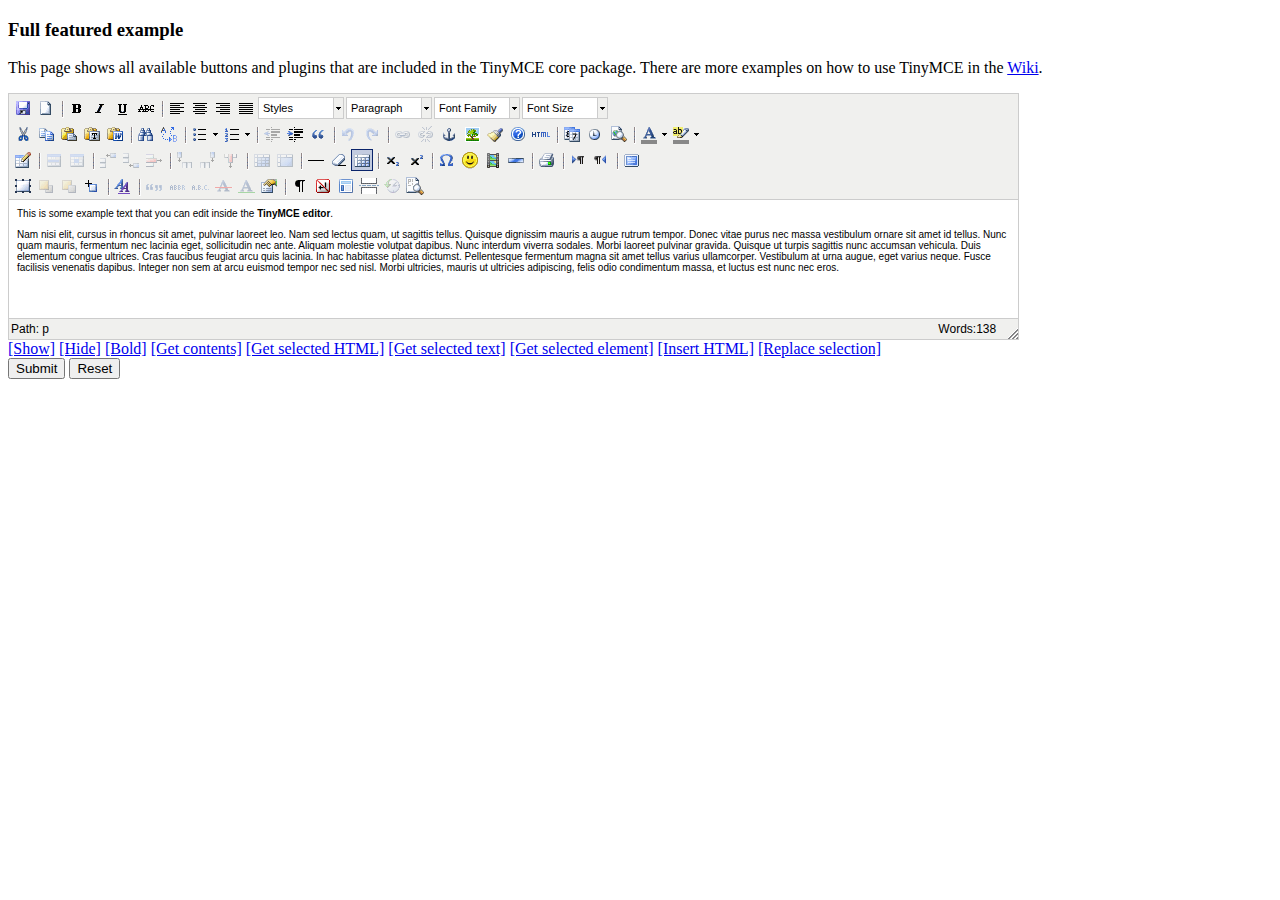
<file: inpresystem/static/grappelli/tinymce/examples/full.html>
<!DOCTYPE html PUBLIC "-//W3C//DTD XHTML 1.0 Strict//EN" "http://www.w3.org/TR/xhtml1/DTD/xhtml1-strict.dtd">
<html xmlns="http://www.w3.org/1999/xhtml">
<head>
<title>Full featured example</title>
<meta http-equiv="X-UA-Compatible" content="IE=edge" />
<!-- TinyMCE -->
<script type="text/javascript" src="../jscripts/tiny_mce/tiny_mce.js"></script>
<script type="text/javascript">
	tinyMCE.init({
		// General options
		mode : "textareas",
		theme : "advanced",
		plugins : "autolink,lists,pagebreak,style,layer,table,save,advhr,advimage,advlink,emotions,iespell,inlinepopups,insertdatetime,preview,media,searchreplace,print,contextmenu,paste,directionality,fullscreen,noneditable,visualchars,nonbreaking,xhtmlxtras,template,wordcount,advlist,autosave,visualblocks",

		// Theme options
		theme_advanced_buttons1 : "save,newdocument,|,bold,italic,underline,strikethrough,|,justifyleft,justifycenter,justifyright,justifyfull,styleselect,formatselect,fontselect,fontsizeselect",
		theme_advanced_buttons2 : "cut,copy,paste,pastetext,pasteword,|,search,replace,|,bullist,numlist,|,outdent,indent,blockquote,|,undo,redo,|,link,unlink,anchor,image,cleanup,help,code,|,insertdate,inserttime,preview,|,forecolor,backcolor",
		theme_advanced_buttons3 : "tablecontrols,|,hr,removeformat,visualaid,|,sub,sup,|,charmap,emotions,iespell,media,advhr,|,print,|,ltr,rtl,|,fullscreen",
		theme_advanced_buttons4 : "insertlayer,moveforward,movebackward,absolute,|,styleprops,|,cite,abbr,acronym,del,ins,attribs,|,visualchars,nonbreaking,template,pagebreak,restoredraft,visualblocks",
		theme_advanced_toolbar_location : "top",
		theme_advanced_toolbar_align : "left",
		theme_advanced_statusbar_location : "bottom",
		theme_advanced_resizing : true,

		// Example content CSS (should be your site CSS)
		content_css : "css/content.css",

		// Drop lists for link/image/media/template dialogs
		template_external_list_url : "lists/template_list.js",
		external_link_list_url : "lists/link_list.js",
		external_image_list_url : "lists/image_list.js",
		media_external_list_url : "lists/media_list.js",

		// Style formats
		style_formats : [
			{title : 'Bold text', inline : 'b'},
			{title : 'Red text', inline : 'span', styles : {color : '#ff0000'}},
			{title : 'Red header', block : 'h1', styles : {color : '#ff0000'}},
			{title : 'Example 1', inline : 'span', classes : 'example1'},
			{title : 'Example 2', inline : 'span', classes : 'example2'},
			{title : 'Table styles'},
			{title : 'Table row 1', selector : 'tr', classes : 'tablerow1'}
		],

		// Replace values for the template plugin
		template_replace_values : {
			username : "Some User",
			staffid : "991234"
		}
	});
</script>
<!-- /TinyMCE -->

</head>
<body role="application">

<form method="post" action="http://tinymce.moxiecode.com/dump.php?example=true">
	<div>
		<h3>Full featured example</h3>

		<p>
			This page shows all available buttons and plugins that are included in the TinyMCE core package.
			There are more examples on how to use TinyMCE in the <a href="http://tinymce.moxiecode.com/examples/">Wiki</a>.
		</p>

		<!-- Gets replaced with TinyMCE, remember HTML in a textarea should be encoded -->
		<div>
			<textarea id="elm1" name="elm1" rows="15" cols="80" style="width: 80%">
				&lt;p&gt;
					This is some example text that you can edit inside the &lt;strong&gt;TinyMCE editor&lt;/strong&gt;.
				&lt;/p&gt;
				&lt;p&gt;
				Nam nisi elit, cursus in rhoncus sit amet, pulvinar laoreet leo. Nam sed lectus quam, ut sagittis tellus. Quisque dignissim mauris a augue rutrum tempor. Donec vitae purus nec massa vestibulum ornare sit amet id tellus. Nunc quam mauris, fermentum nec lacinia eget, sollicitudin nec ante. Aliquam molestie volutpat dapibus. Nunc interdum viverra sodales. Morbi laoreet pulvinar gravida. Quisque ut turpis sagittis nunc accumsan vehicula. Duis elementum congue ultrices. Cras faucibus feugiat arcu quis lacinia. In hac habitasse platea dictumst. Pellentesque fermentum magna sit amet tellus varius ullamcorper. Vestibulum at urna augue, eget varius neque. Fusce facilisis venenatis dapibus. Integer non sem at arcu euismod tempor nec sed nisl. Morbi ultricies, mauris ut ultricies adipiscing, felis odio condimentum massa, et luctus est nunc nec eros.
				&lt;/p&gt;
			</textarea>
		</div>

		<!-- Some integration calls -->
		<a href="javascript:;" onclick="tinyMCE.get('elm1').show();return false;">[Show]</a>
		<a href="javascript:;" onclick="tinyMCE.get('elm1').hide();return false;">[Hide]</a>
		<a href="javascript:;" onclick="tinyMCE.get('elm1').execCommand('Bold');return false;">[Bold]</a>
		<a href="javascript:;" onclick="alert(tinyMCE.get('elm1').getContent());return false;">[Get contents]</a>
		<a href="javascript:;" onclick="alert(tinyMCE.get('elm1').selection.getContent());return false;">[Get selected HTML]</a>
		<a href="javascript:;" onclick="alert(tinyMCE.get('elm1').selection.getContent({format : 'text'}));return false;">[Get selected text]</a>
		<a href="javascript:;" onclick="alert(tinyMCE.get('elm1').selection.getNode().nodeName);return false;">[Get selected element]</a>
		<a href="javascript:;" onclick="tinyMCE.execCommand('mceInsertContent',false,'<b>Hello world!!</b>');return false;">[Insert HTML]</a>
		<a href="javascript:;" onclick="tinyMCE.execCommand('mceReplaceContent',false,'<b>{$selection}</b>');return false;">[Replace selection]</a>

		<br />
		<input type="submit" name="save" value="Submit" />
		<input type="reset" name="reset" value="Reset" />
	</div>
</form>

<script type="text/javascript">
if (document.location.protocol == 'file:') {
	alert("The examples might not work properly on the local file system due to security settings in your browser. Please use a real webserver.");
}
</script>
</body>
</html>
</file>
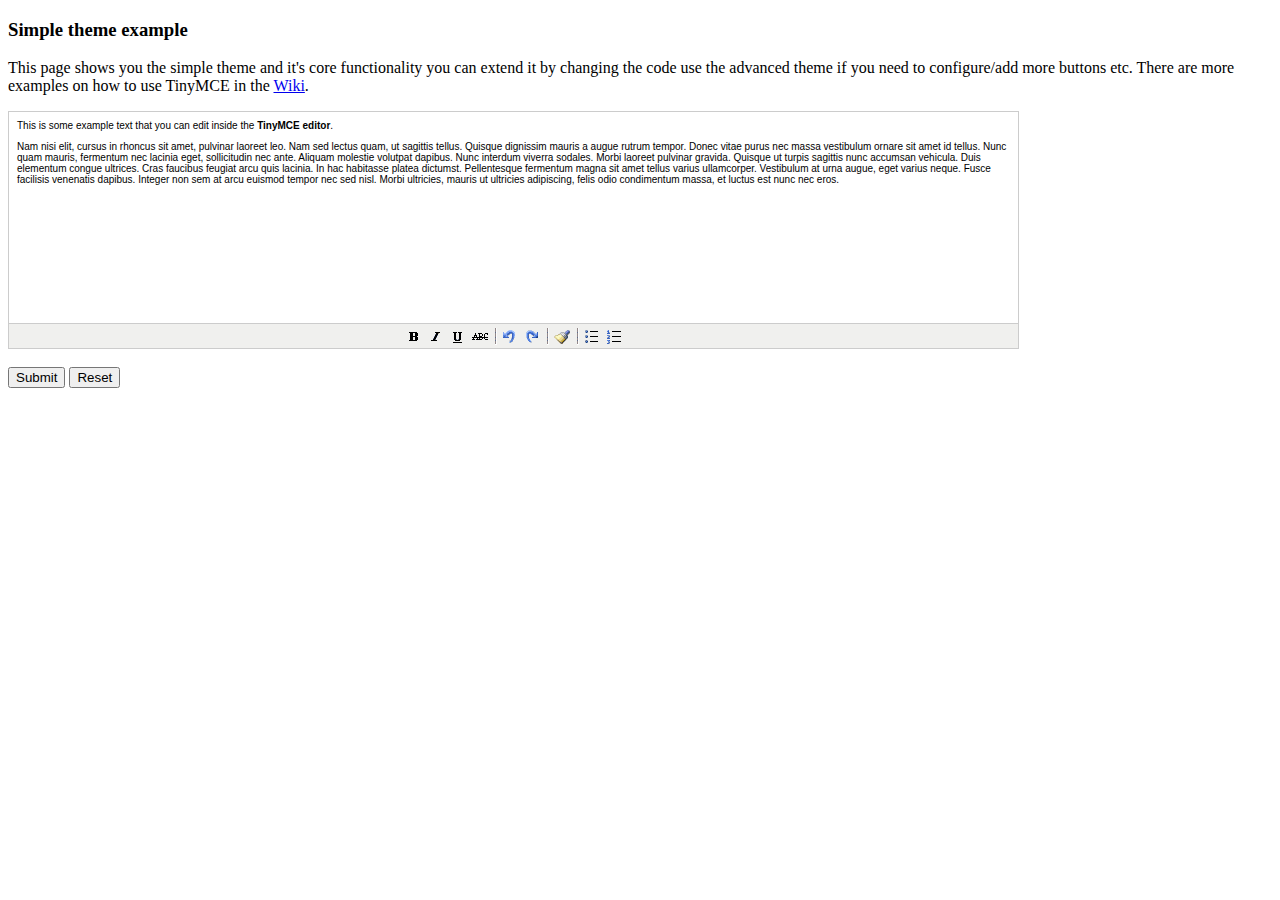
<file: inpresystem/static/grappelli/tinymce/examples/simple.html>
<!DOCTYPE html PUBLIC "-//W3C//DTD XHTML 1.0 Strict//EN" "http://www.w3.org/TR/xhtml1/DTD/xhtml1-strict.dtd">
<html xmlns="http://www.w3.org/1999/xhtml">
<head>
<title>Simple theme example</title>

<!-- TinyMCE -->
<script type="text/javascript" src="../jscripts/tiny_mce/tiny_mce.js"></script>
<script type="text/javascript">
	tinyMCE.init({
		mode : "textareas",
		theme : "simple"
	});
</script>
<!-- /TinyMCE -->

</head>
<body>

<form method="post" action="http://tinymce.moxiecode.com/dump.php?example=true">
	<h3>Simple theme example</h3>

	<p>
		This page shows you the simple theme and it's core functionality you can extend it by changing the code use the advanced theme if you need to configure/add more buttons etc.
		There are more examples on how to use TinyMCE in the <a href="http://tinymce.moxiecode.com/examples/">Wiki</a>.
	</p>

	<!-- Gets replaced with TinyMCE, remember HTML in a textarea should be encoded -->
	<textarea id="elm1" name="elm1" rows="15" cols="80" style="width: 80%">
		&lt;p&gt;
			This is some example text that you can edit inside the &lt;strong&gt;TinyMCE editor&lt;/strong&gt;.
		&lt;/p&gt;
		&lt;p&gt;
		Nam nisi elit, cursus in rhoncus sit amet, pulvinar laoreet leo. Nam sed lectus quam, ut sagittis tellus. Quisque dignissim mauris a augue rutrum tempor. Donec vitae purus nec massa vestibulum ornare sit amet id tellus. Nunc quam mauris, fermentum nec lacinia eget, sollicitudin nec ante. Aliquam molestie volutpat dapibus. Nunc interdum viverra sodales. Morbi laoreet pulvinar gravida. Quisque ut turpis sagittis nunc accumsan vehicula. Duis elementum congue ultrices. Cras faucibus feugiat arcu quis lacinia. In hac habitasse platea dictumst. Pellentesque fermentum magna sit amet tellus varius ullamcorper. Vestibulum at urna augue, eget varius neque. Fusce facilisis venenatis dapibus. Integer non sem at arcu euismod tempor nec sed nisl. Morbi ultricies, mauris ut ultricies adipiscing, felis odio condimentum massa, et luctus est nunc nec eros.
		&lt;/p&gt;
	</textarea>

	<br />
	<input type="submit" name="save" value="Submit" />
	<input type="reset" name="reset" value="Reset" />
</form>
<script type="text/javascript">
if (document.location.protocol == 'file:') {
	alert("The examples might not work properly on the local file system due to security settings in your browser. Please use a real webserver.");
}
</script>
</body>
</html>
</file>
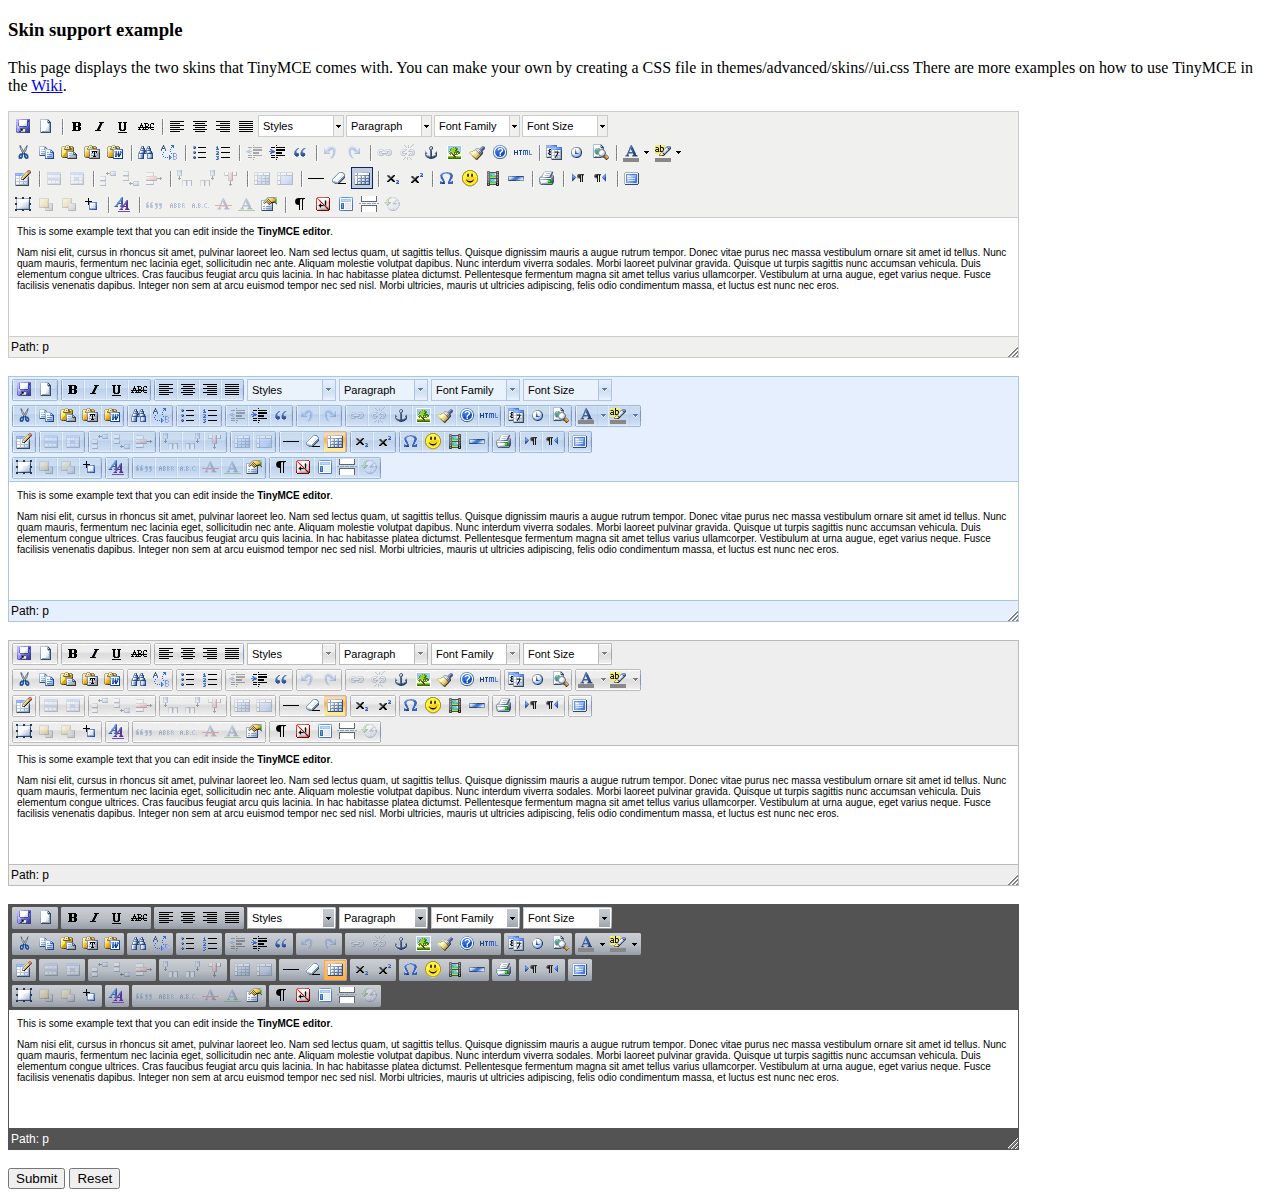
<file: inpresystem/static/grappelli/tinymce/examples/skins.html>
<!DOCTYPE html PUBLIC "-//W3C//DTD XHTML 1.0 Strict//EN" "http://www.w3.org/TR/xhtml1/DTD/xhtml1-strict.dtd">
<html xmlns="http://www.w3.org/1999/xhtml">
<head>
<title>Skin support example</title>

<!-- TinyMCE -->
<script type="text/javascript" src="../jscripts/tiny_mce/tiny_mce.js"></script>
<script type="text/javascript">
	// Default skin
	tinyMCE.init({
		// General options
		mode : "exact",
		elements : "elm1",
		theme : "advanced",
		plugins : "autolink,lists,pagebreak,style,layer,table,save,advhr,advimage,advlink,emotions,iespell,insertdatetime,preview,media,searchreplace,print,contextmenu,paste,directionality,fullscreen,noneditable,visualchars,nonbreaking,xhtmlxtras,template,inlinepopups,autosave",

		// Theme options
		theme_advanced_buttons1 : "save,newdocument,|,bold,italic,underline,strikethrough,|,justifyleft,justifycenter,justifyright,justifyfull,styleselect,formatselect,fontselect,fontsizeselect",
		theme_advanced_buttons2 : "cut,copy,paste,pastetext,pasteword,|,search,replace,|,bullist,numlist,|,outdent,indent,blockquote,|,undo,redo,|,link,unlink,anchor,image,cleanup,help,code,|,insertdate,inserttime,preview,|,forecolor,backcolor",
		theme_advanced_buttons3 : "tablecontrols,|,hr,removeformat,visualaid,|,sub,sup,|,charmap,emotions,iespell,media,advhr,|,print,|,ltr,rtl,|,fullscreen",
		theme_advanced_buttons4 : "insertlayer,moveforward,movebackward,absolute,|,styleprops,|,cite,abbr,acronym,del,ins,attribs,|,visualchars,nonbreaking,template,pagebreak,restoredraft",
		theme_advanced_toolbar_location : "top",
		theme_advanced_toolbar_align : "left",
		theme_advanced_statusbar_location : "bottom",
		theme_advanced_resizing : true,

		// Example content CSS (should be your site CSS)
		content_css : "css/content.css",

		// Drop lists for link/image/media/template dialogs
		template_external_list_url : "lists/template_list.js",
		external_link_list_url : "lists/link_list.js",
		external_image_list_url : "lists/image_list.js",
		media_external_list_url : "lists/media_list.js",

		// Replace values for the template plugin
		template_replace_values : {
			username : "Some User",
			staffid : "991234"
		}
	});

	// O2k7 skin
	tinyMCE.init({
		// General options
		mode : "exact",
		elements : "elm2",
		theme : "advanced",
		skin : "o2k7",
		plugins : "lists,pagebreak,style,layer,table,save,advhr,advimage,advlink,emotions,iespell,insertdatetime,preview,media,searchreplace,print,contextmenu,paste,directionality,fullscreen,noneditable,visualchars,nonbreaking,xhtmlxtras,template,inlinepopups,autosave",

		// Theme options
		theme_advanced_buttons1 : "save,newdocument,|,bold,italic,underline,strikethrough,|,justifyleft,justifycenter,justifyright,justifyfull,styleselect,formatselect,fontselect,fontsizeselect",
		theme_advanced_buttons2 : "cut,copy,paste,pastetext,pasteword,|,search,replace,|,bullist,numlist,|,outdent,indent,blockquote,|,undo,redo,|,link,unlink,anchor,image,cleanup,help,code,|,insertdate,inserttime,preview,|,forecolor,backcolor",
		theme_advanced_buttons3 : "tablecontrols,|,hr,removeformat,visualaid,|,sub,sup,|,charmap,emotions,iespell,media,advhr,|,print,|,ltr,rtl,|,fullscreen",
		theme_advanced_buttons4 : "insertlayer,moveforward,movebackward,absolute,|,styleprops,|,cite,abbr,acronym,del,ins,attribs,|,visualchars,nonbreaking,template,pagebreak,restoredraft",
		theme_advanced_toolbar_location : "top",
		theme_advanced_toolbar_align : "left",
		theme_advanced_statusbar_location : "bottom",
		theme_advanced_resizing : true,

		// Example content CSS (should be your site CSS)
		content_css : "css/content.css",

		// Drop lists for link/image/media/template dialogs
		template_external_list_url : "lists/template_list.js",
		external_link_list_url : "lists/link_list.js",
		external_image_list_url : "lists/image_list.js",
		media_external_list_url : "lists/media_list.js",

		// Replace values for the template plugin
		template_replace_values : {
			username : "Some User",
			staffid : "991234"
		}
	});

	// O2k7 skin (silver)
	tinyMCE.init({
		// General options
		mode : "exact",
		elements : "elm3",
		theme : "advanced",
		skin : "o2k7",
		skin_variant : "silver",
		plugins : "lists,pagebreak,style,layer,table,save,advhr,advimage,advlink,emotions,iespell,insertdatetime,preview,media,searchreplace,print,contextmenu,paste,directionality,fullscreen,noneditable,visualchars,nonbreaking,xhtmlxtras,template,inlinepopups,autosave",

		// Theme options
		theme_advanced_buttons1 : "save,newdocument,|,bold,italic,underline,strikethrough,|,justifyleft,justifycenter,justifyright,justifyfull,styleselect,formatselect,fontselect,fontsizeselect",
		theme_advanced_buttons2 : "cut,copy,paste,pastetext,pasteword,|,search,replace,|,bullist,numlist,|,outdent,indent,blockquote,|,undo,redo,|,link,unlink,anchor,image,cleanup,help,code,|,insertdate,inserttime,preview,|,forecolor,backcolor",
		theme_advanced_buttons3 : "tablecontrols,|,hr,removeformat,visualaid,|,sub,sup,|,charmap,emotions,iespell,media,advhr,|,print,|,ltr,rtl,|,fullscreen",
		theme_advanced_buttons4 : "insertlayer,moveforward,movebackward,absolute,|,styleprops,|,cite,abbr,acronym,del,ins,attribs,|,visualchars,nonbreaking,template,pagebreak,restoredraft",
		theme_advanced_toolbar_location : "top",
		theme_advanced_toolbar_align : "left",
		theme_advanced_statusbar_location : "bottom",
		theme_advanced_resizing : true,

		// Example content CSS (should be your site CSS)
		content_css : "css/content.css",

		// Drop lists for link/image/media/template dialogs
		template_external_list_url : "lists/template_list.js",
		external_link_list_url : "lists/link_list.js",
		external_image_list_url : "lists/image_list.js",
		media_external_list_url : "lists/media_list.js",

		// Replace values for the template plugin
		template_replace_values : {
			username : "Some User",
			staffid : "991234"
		}
	});

	// O2k7 skin (silver)
	tinyMCE.init({
		// General options
		mode : "exact",
		elements : "elm4",
		theme : "advanced",
		skin : "o2k7",
		skin_variant : "black",
		plugins : "lists,pagebreak,style,layer,table,save,advhr,advimage,advlink,emotions,iespell,insertdatetime,preview,media,searchreplace,print,contextmenu,paste,directionality,fullscreen,noneditable,visualchars,nonbreaking,xhtmlxtras,template,inlinepopups,autosave",

		// Theme options
		theme_advanced_buttons1 : "save,newdocument,|,bold,italic,underline,strikethrough,|,justifyleft,justifycenter,justifyright,justifyfull,styleselect,formatselect,fontselect,fontsizeselect",
		theme_advanced_buttons2 : "cut,copy,paste,pastetext,pasteword,|,search,replace,|,bullist,numlist,|,outdent,indent,blockquote,|,undo,redo,|,link,unlink,anchor,image,cleanup,help,code,|,insertdate,inserttime,preview,|,forecolor,backcolor",
		theme_advanced_buttons3 : "tablecontrols,|,hr,removeformat,visualaid,|,sub,sup,|,charmap,emotions,iespell,media,advhr,|,print,|,ltr,rtl,|,fullscreen",
		theme_advanced_buttons4 : "insertlayer,moveforward,movebackward,absolute,|,styleprops,|,cite,abbr,acronym,del,ins,attribs,|,visualchars,nonbreaking,template,pagebreak,restoredraft",
		theme_advanced_toolbar_location : "top",
		theme_advanced_toolbar_align : "left",
		theme_advanced_statusbar_location : "bottom",
		theme_advanced_resizing : true,

		// Example content CSS (should be your site CSS)
		content_css : "css/content.css",

		// Drop lists for link/image/media/template dialogs
		template_external_list_url : "lists/template_list.js",
		external_link_list_url : "lists/link_list.js",
		external_image_list_url : "lists/image_list.js",
		media_external_list_url : "lists/media_list.js",

		// Replace values for the template plugin
		template_replace_values : {
			username : "Some User",
			staffid : "991234"
		}
	});
</script>
<!-- /TinyMCE -->

</head>
<body>

<form method="post" action="http://tinymce.moxiecode.com/dump.php?example=true">
	<h3>Skin support example</h3>

	<p>
		This page displays the two skins that TinyMCE comes with. You can make your own by creating a CSS file in themes/advanced/skins/<yout skin>/ui.css
		There are more examples on how to use TinyMCE in the <a href="http://tinymce.moxiecode.com/examples/">Wiki</a>.
	</p>

	<!-- Gets replaced with TinyMCE, remember HTML in a textarea should be encoded -->
	<textarea id="elm1" name="elm1" rows="15" cols="80" style="width: 80%">
		&lt;p&gt;
			This is some example text that you can edit inside the &lt;strong&gt;TinyMCE editor&lt;/strong&gt;.
		&lt;/p&gt;
		&lt;p&gt;
		Nam nisi elit, cursus in rhoncus sit amet, pulvinar laoreet leo. Nam sed lectus quam, ut sagittis tellus. Quisque dignissim mauris a augue rutrum tempor. Donec vitae purus nec massa vestibulum ornare sit amet id tellus. Nunc quam mauris, fermentum nec lacinia eget, sollicitudin nec ante. Aliquam molestie volutpat dapibus. Nunc interdum viverra sodales. Morbi laoreet pulvinar gravida. Quisque ut turpis sagittis nunc accumsan vehicula. Duis elementum congue ultrices. Cras faucibus feugiat arcu quis lacinia. In hac habitasse platea dictumst. Pellentesque fermentum magna sit amet tellus varius ullamcorper. Vestibulum at urna augue, eget varius neque. Fusce facilisis venenatis dapibus. Integer non sem at arcu euismod tempor nec sed nisl. Morbi ultricies, mauris ut ultricies adipiscing, felis odio condimentum massa, et luctus est nunc nec eros.
		&lt;/p&gt;
	</textarea>

	<br />

	<textarea id="elm2" name="elm2" rows="15" cols="80" style="width: 80%">
		&lt;p&gt;
			This is some example text that you can edit inside the &lt;strong&gt;TinyMCE editor&lt;/strong&gt;.
		&lt;/p&gt;
		&lt;p&gt;
		Nam nisi elit, cursus in rhoncus sit amet, pulvinar laoreet leo. Nam sed lectus quam, ut sagittis tellus. Quisque dignissim mauris a augue rutrum tempor. Donec vitae purus nec massa vestibulum ornare sit amet id tellus. Nunc quam mauris, fermentum nec lacinia eget, sollicitudin nec ante. Aliquam molestie volutpat dapibus. Nunc interdum viverra sodales. Morbi laoreet pulvinar gravida. Quisque ut turpis sagittis nunc accumsan vehicula. Duis elementum congue ultrices. Cras faucibus feugiat arcu quis lacinia. In hac habitasse platea dictumst. Pellentesque fermentum magna sit amet tellus varius ullamcorper. Vestibulum at urna augue, eget varius neque. Fusce facilisis venenatis dapibus. Integer non sem at arcu euismod tempor nec sed nisl. Morbi ultricies, mauris ut ultricies adipiscing, felis odio condimentum massa, et luctus est nunc nec eros.
		&lt;/p&gt;
	</textarea>

	<br />

	<textarea id="elm3" name="elm3" rows="15" cols="80" style="width: 80%">
		&lt;p&gt;
			This is some example text that you can edit inside the &lt;strong&gt;TinyMCE editor&lt;/strong&gt;.
		&lt;/p&gt;
		&lt;p&gt;
		Nam nisi elit, cursus in rhoncus sit amet, pulvinar laoreet leo. Nam sed lectus quam, ut sagittis tellus. Quisque dignissim mauris a augue rutrum tempor. Donec vitae purus nec massa vestibulum ornare sit amet id tellus. Nunc quam mauris, fermentum nec lacinia eget, sollicitudin nec ante. Aliquam molestie volutpat dapibus. Nunc interdum viverra sodales. Morbi laoreet pulvinar gravida. Quisque ut turpis sagittis nunc accumsan vehicula. Duis elementum congue ultrices. Cras faucibus feugiat arcu quis lacinia. In hac habitasse platea dictumst. Pellentesque fermentum magna sit amet tellus varius ullamcorper. Vestibulum at urna augue, eget varius neque. Fusce facilisis venenatis dapibus. Integer non sem at arcu euismod tempor nec sed nisl. Morbi ultricies, mauris ut ultricies adipiscing, felis odio condimentum massa, et luctus est nunc nec eros.
		&lt;/p&gt;
	</textarea>

	<br />

	<textarea id="elm4" name="elm4" rows="15" cols="80" style="width: 80%">
		&lt;p&gt;
			This is some example text that you can edit inside the &lt;strong&gt;TinyMCE editor&lt;/strong&gt;.
		&lt;/p&gt;
		&lt;p&gt;
		Nam nisi elit, cursus in rhoncus sit amet, pulvinar laoreet leo. Nam sed lectus quam, ut sagittis tellus. Quisque dignissim mauris a augue rutrum tempor. Donec vitae purus nec massa vestibulum ornare sit amet id tellus. Nunc quam mauris, fermentum nec lacinia eget, sollicitudin nec ante. Aliquam molestie volutpat dapibus. Nunc interdum viverra sodales. Morbi laoreet pulvinar gravida. Quisque ut turpis sagittis nunc accumsan vehicula. Duis elementum congue ultrices. Cras faucibus feugiat arcu quis lacinia. In hac habitasse platea dictumst. Pellentesque fermentum magna sit amet tellus varius ullamcorper. Vestibulum at urna augue, eget varius neque. Fusce facilisis venenatis dapibus. Integer non sem at arcu euismod tempor nec sed nisl. Morbi ultricies, mauris ut ultricies adipiscing, felis odio condimentum massa, et luctus est nunc nec eros.
		&lt;/p&gt;
	</textarea>

	<br />
	<input type="submit" name="save" value="Submit" />
	<input type="reset" name="reset" value="Reset" />
</form>
<script type="text/javascript">
if (document.location.protocol == 'file:') {
	alert("The examples might not work properly on the local file system due to security settings in your browser. Please use a real webserver.");
}
</script>
</body>
</html>
</file>
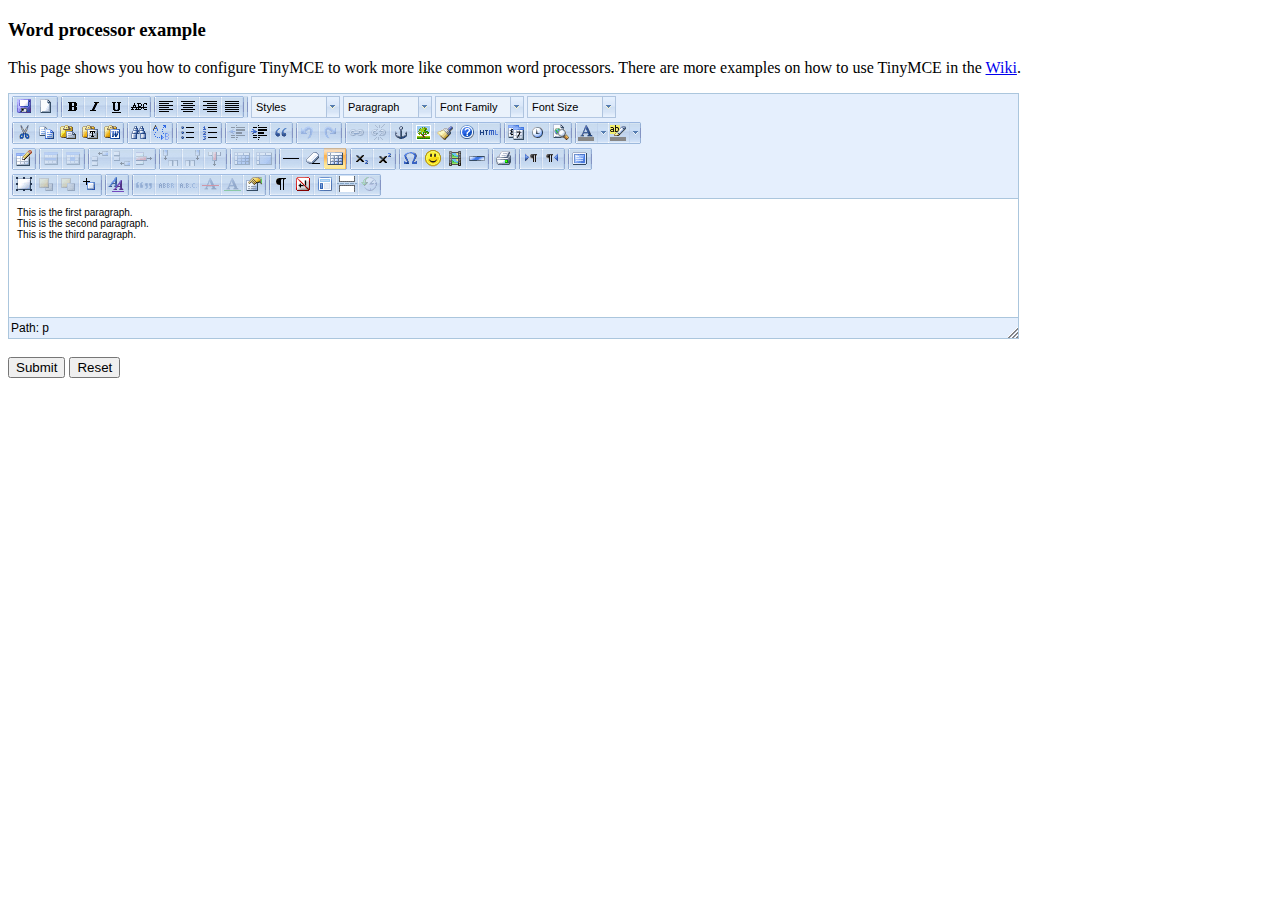
<file: inpresystem/static/grappelli/tinymce/examples/word.html>
<!DOCTYPE html PUBLIC "-//W3C//DTD XHTML 1.0 Strict//EN" "http://www.w3.org/TR/xhtml1/DTD/xhtml1-strict.dtd">
<html xmlns="http://www.w3.org/1999/xhtml">
<head>
<title>Word processor example</title>
<meta http-equiv="X-UA-Compatible" content="IE=edge" />
<!-- TinyMCE -->
<script type="text/javascript" src="../jscripts/tiny_mce/tiny_mce.js"></script>
<script type="text/javascript">
	tinyMCE.init({
		// General options
		mode : "textareas",
		theme : "advanced",
		skin : "o2k7",
		plugins : "autolink,lists,pagebreak,style,layer,table,save,advhr,advimage,advlink,emotions,iespell,insertdatetime,preview,media,searchreplace,print,contextmenu,paste,directionality,fullscreen,noneditable,visualchars,nonbreaking,xhtmlxtras,template,inlinepopups,autosave",

		// Theme options
		theme_advanced_buttons1 : "save,newdocument,|,bold,italic,underline,strikethrough,|,justifyleft,justifycenter,justifyright,justifyfull,|,styleselect,formatselect,fontselect,fontsizeselect",
		theme_advanced_buttons2 : "cut,copy,paste,pastetext,pasteword,|,search,replace,|,bullist,numlist,|,outdent,indent,blockquote,|,undo,redo,|,link,unlink,anchor,image,cleanup,help,code,|,insertdate,inserttime,preview,|,forecolor,backcolor",
		theme_advanced_buttons3 : "tablecontrols,|,hr,removeformat,visualaid,|,sub,sup,|,charmap,emotions,iespell,media,advhr,|,print,|,ltr,rtl,|,fullscreen",
		theme_advanced_buttons4 : "insertlayer,moveforward,movebackward,absolute,|,styleprops,|,cite,abbr,acronym,del,ins,attribs,|,visualchars,nonbreaking,template,pagebreak,restoredraft",
		theme_advanced_toolbar_location : "top",
		theme_advanced_toolbar_align : "left",
		theme_advanced_statusbar_location : "bottom",
		theme_advanced_resizing : true,

		// Example word content CSS (should be your site CSS) this one removes paragraph margins
		content_css : "css/word.css",

		// Drop lists for link/image/media/template dialogs
		template_external_list_url : "lists/template_list.js",
		external_link_list_url : "lists/link_list.js",
		external_image_list_url : "lists/image_list.js",
		media_external_list_url : "lists/media_list.js",

		// Replace values for the template plugin
		template_replace_values : {
			username : "Some User",
			staffid : "991234"
		}
	});
</script>
<!-- /TinyMCE -->

</head>
<body>

<form method="post" action="http://tinymce.moxiecode.com/dump.php?example=true">
	<h3>Word processor example</h3>

	<p>
		This page shows you how to configure TinyMCE to work more like common word processors.
		There are more examples on how to use TinyMCE in the <a href="http://tinymce.moxiecode.com/examples/">Wiki</a>.
	</p>

	<!-- Gets replaced with TinyMCE, remember HTML in a textarea should be encoded -->
	<textarea id="elm1" name="elm1" rows="15" cols="80" style="width: 80%">
		&lt;p&gt;This is the first paragraph.&lt;/p&gt;
		&lt;p&gt;This is the second paragraph.&lt;/p&gt;
		&lt;p&gt;This is the third paragraph.&lt;/p&gt;
	</textarea>

	<br />
	<input type="submit" name="save" value="Submit" />
	<input type="reset" name="reset" value="Reset" />
</form>
<script type="text/javascript">
if (document.location.protocol == 'file:') {
	alert("The examples might not work properly on the local file system due to security settings in your browser. Please use a real webserver.");
}
</script>
</body>
</html>
</file>
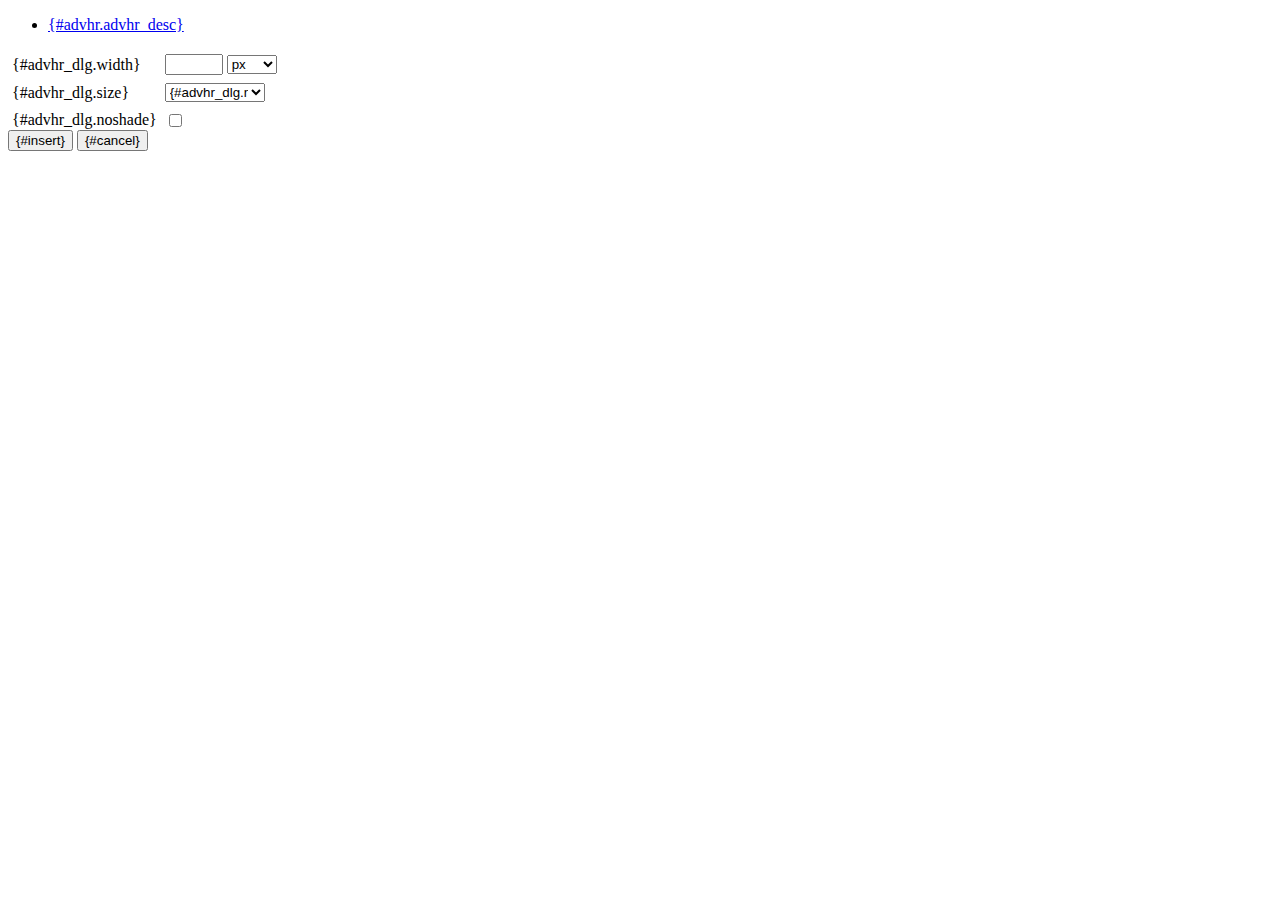
<file: inpresystem/static/grappelli/tinymce/jscripts/tiny_mce/plugins/advhr/rule.htm>
<!DOCTYPE html PUBLIC "-//W3C//DTD XHTML 1.0 Strict//EN" "http://www.w3.org/TR/xhtml1/DTD/xhtml1-strict.dtd">
<html xmlns="http://www.w3.org/1999/xhtml">
<head>
	<title>{#advhr.advhr_desc}</title>
	<script type="text/javascript" src="../../tiny_mce_popup.js"></script>
	<script type="text/javascript" src="js/rule.js"></script>
	<script type="text/javascript" src="../../utils/mctabs.js"></script>
	<script type="text/javascript" src="../../utils/form_utils.js"></script>
	<link href="css/advhr.css" rel="stylesheet" type="text/css" />
</head>
<body role="application">
<form onsubmit="AdvHRDialog.update();return false;" action="#">
	<div class="tabs">
		<ul>
			<li id="general_tab" class="current" aria-controls="general_panel"><span><a href="javascript:mcTabs.displayTab('general_tab','general_panel');" onmousedown="return false;">{#advhr.advhr_desc}</a></span></li>
		</ul>
	</div>

	<div class="panel_wrapper">
		<div id="general_panel" class="panel current">
			<table role="presentation" border="0" cellpadding="4" cellspacing="0">
					<tr role="group" aria-labelledby="width_label">
						<td><label id="width_label" for="width">{#advhr_dlg.width}</label></td>
						<td class="nowrap">
							<input id="width" name="width" type="text" value="" class="mceFocus" />
							<span style="display:none;" id="width_unit_label">{#advhr_dlg.widthunits}</span>
							<select name="width2" id="width2" aria-labelledby="width_unit_label">
								<option value="">px</option>
								<option value="%">%</option>
							</select>
						</td>
					</tr>
					<tr>
						<td><label for="size">{#advhr_dlg.size}</label></td>
						<td><select id="size" name="size">
							<option value="">{#advhr_dlg.normal}</option>
							<option value="1">1</option>
							<option value="2">2</option>
							<option value="3">3</option>
							<option value="4">4</option>
							<option value="5">5</option>
						</select></td>
					</tr>
					<tr>
						<td><label for="noshade">{#advhr_dlg.noshade}</label></td>
						<td><input type="checkbox" name="noshade" id="noshade" class="radio" /></td>
					</tr>
			</table>
		</div>
	</div>

	<div class="mceActionPanel">
		<input type="submit" id="insert" name="insert" value="{#insert}" />
		<input type="button" id="cancel" name="cancel" value="{#cancel}" onclick="tinyMCEPopup.close();" />
	</div>
</form>
</body>
</html>
</file>
<file: inpresystem/static/grappelli/tinymce/jscripts/tiny_mce/plugins/advhr/css/advhr.css>
input.radio {border:1px none #000; background:transparent; vertical-align:middle;}
.panel_wrapper div.current {height:80px;}
#width {width:50px; vertical-align:middle;}
#width2 {width:50px; vertical-align:middle;}
#size {width:100px;}
</file>
